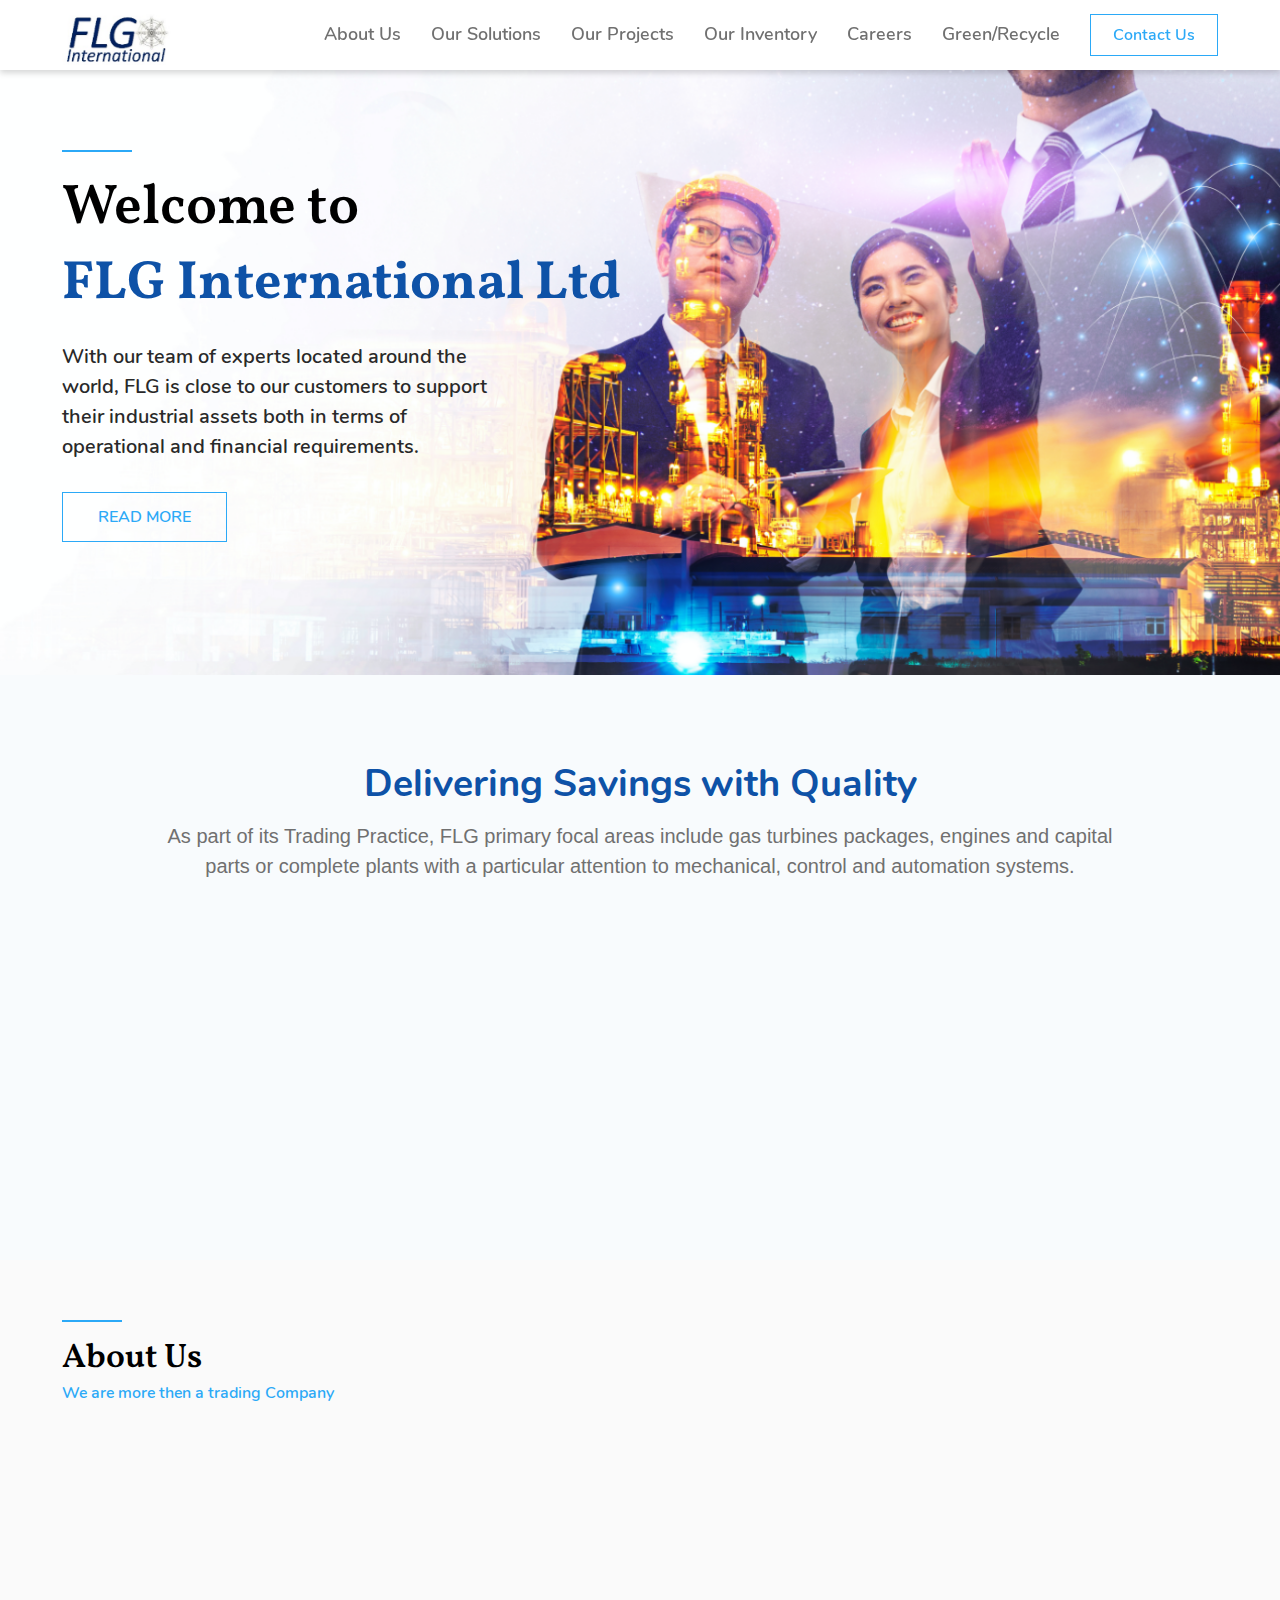
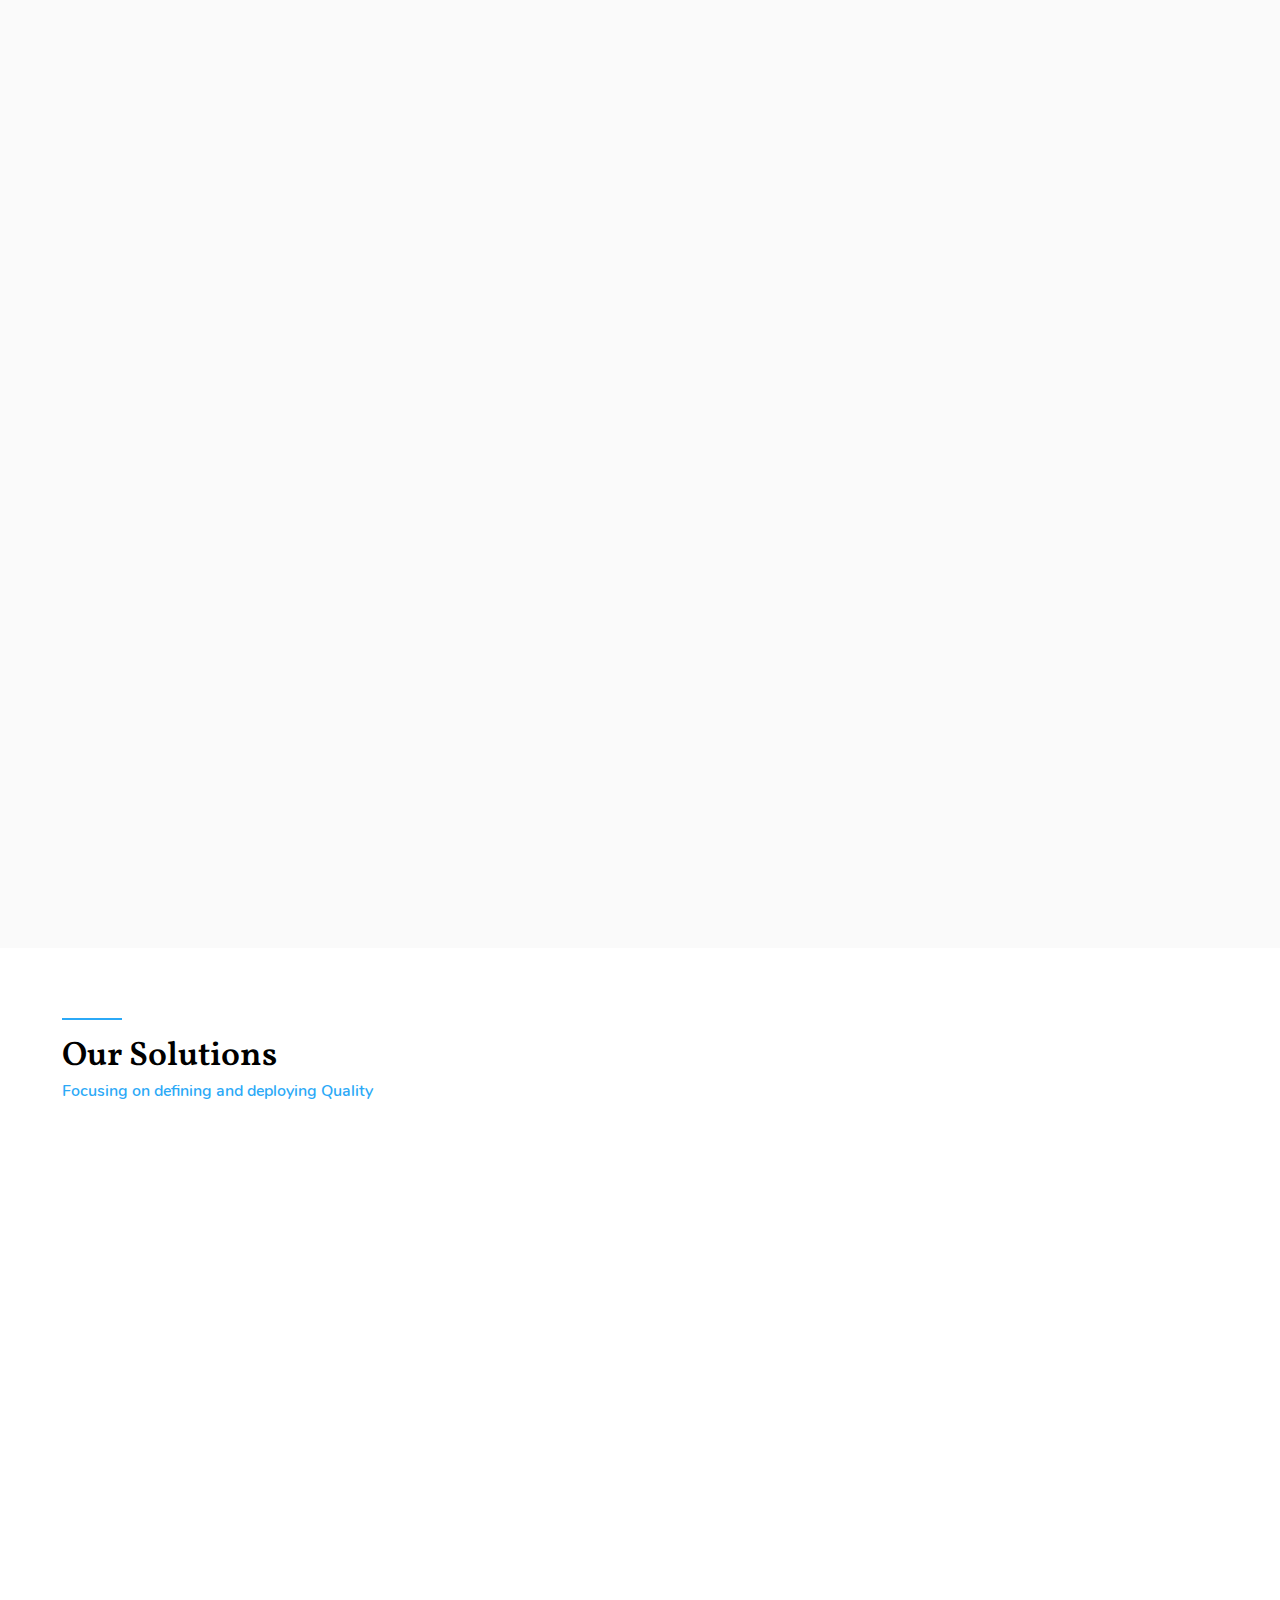
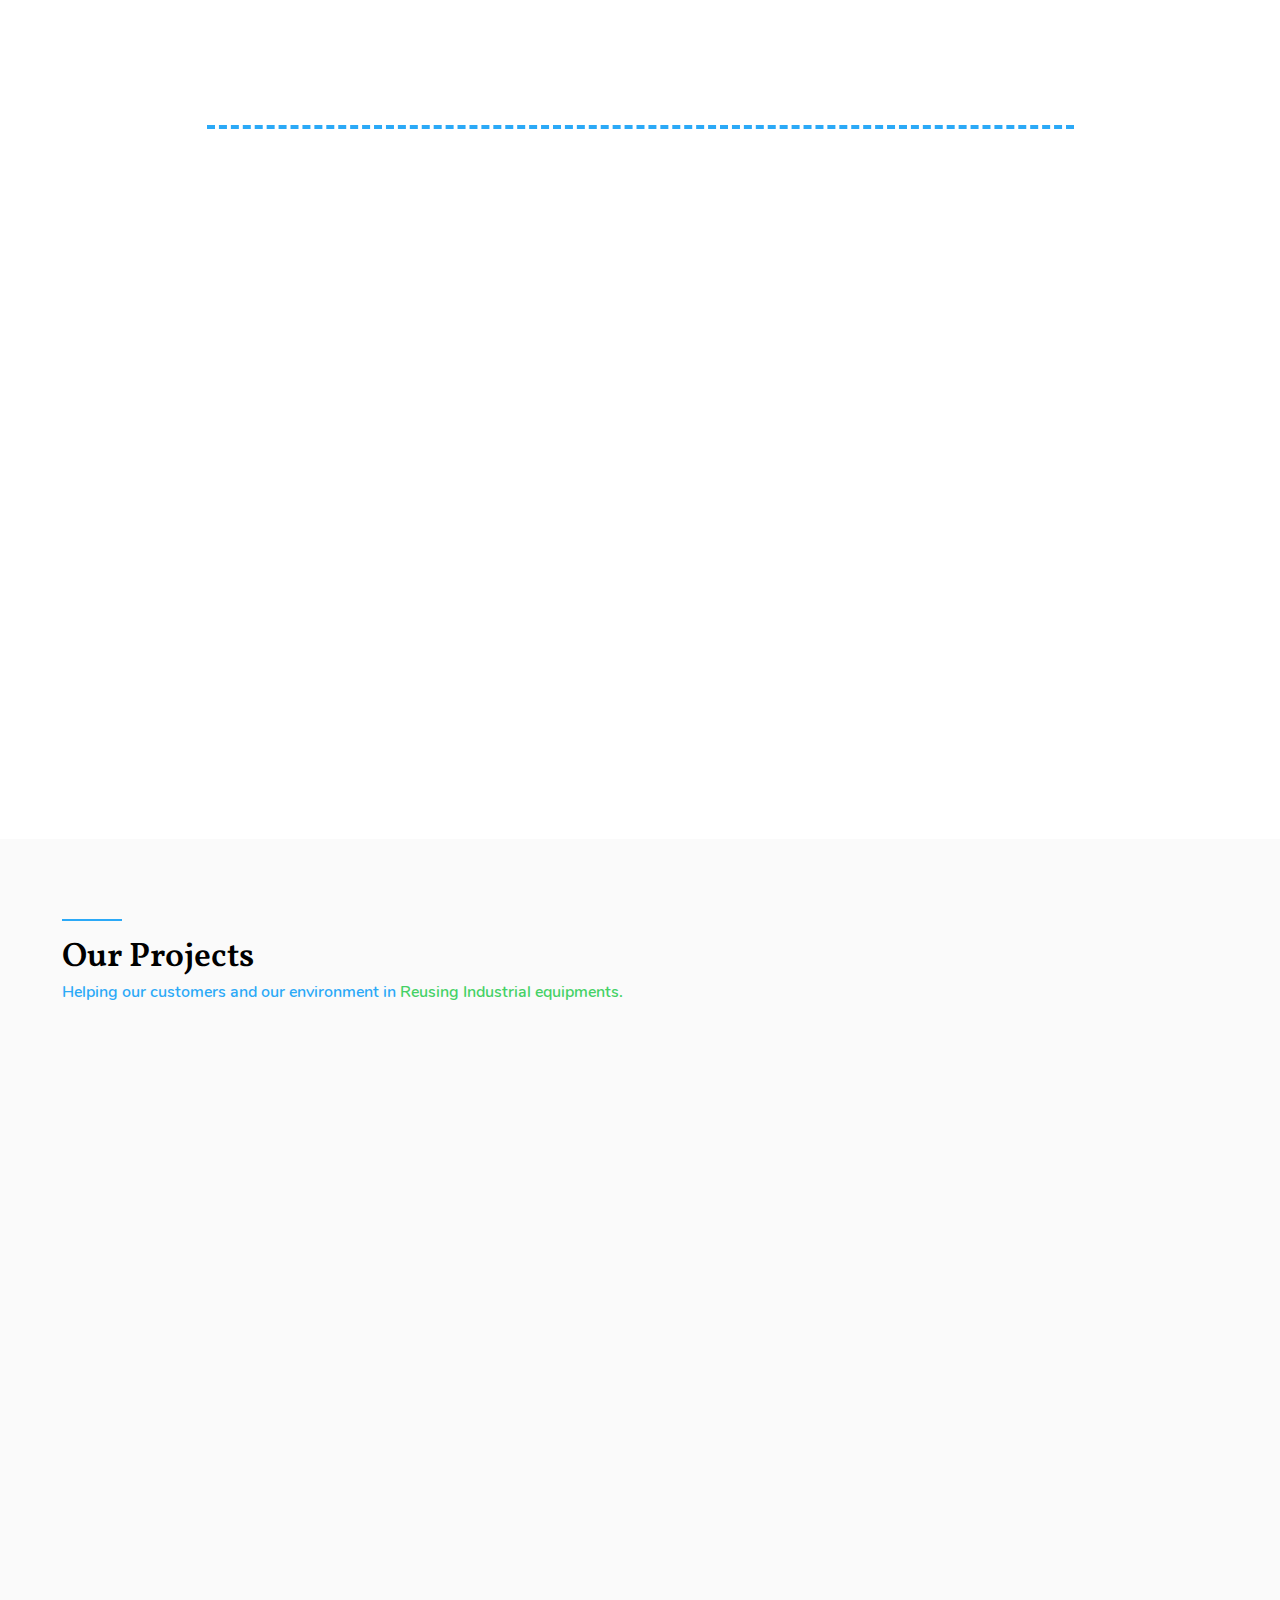
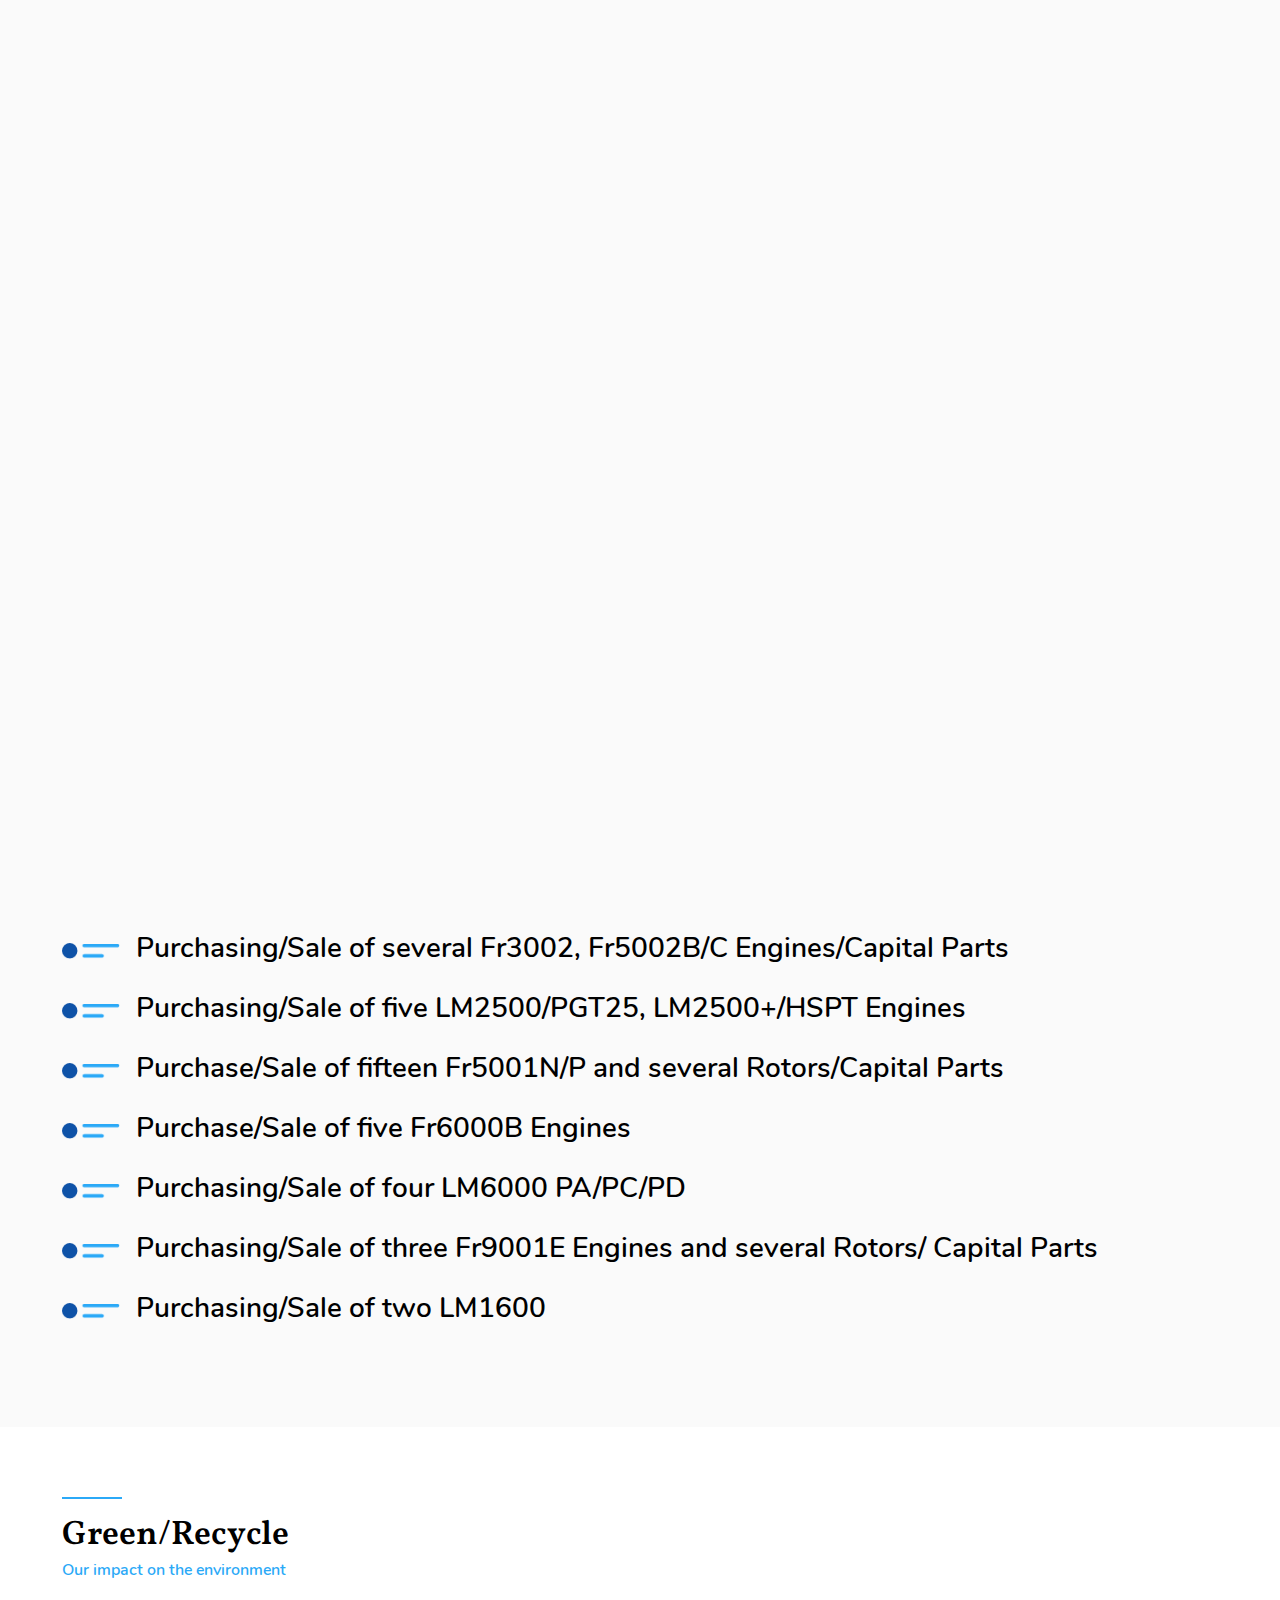
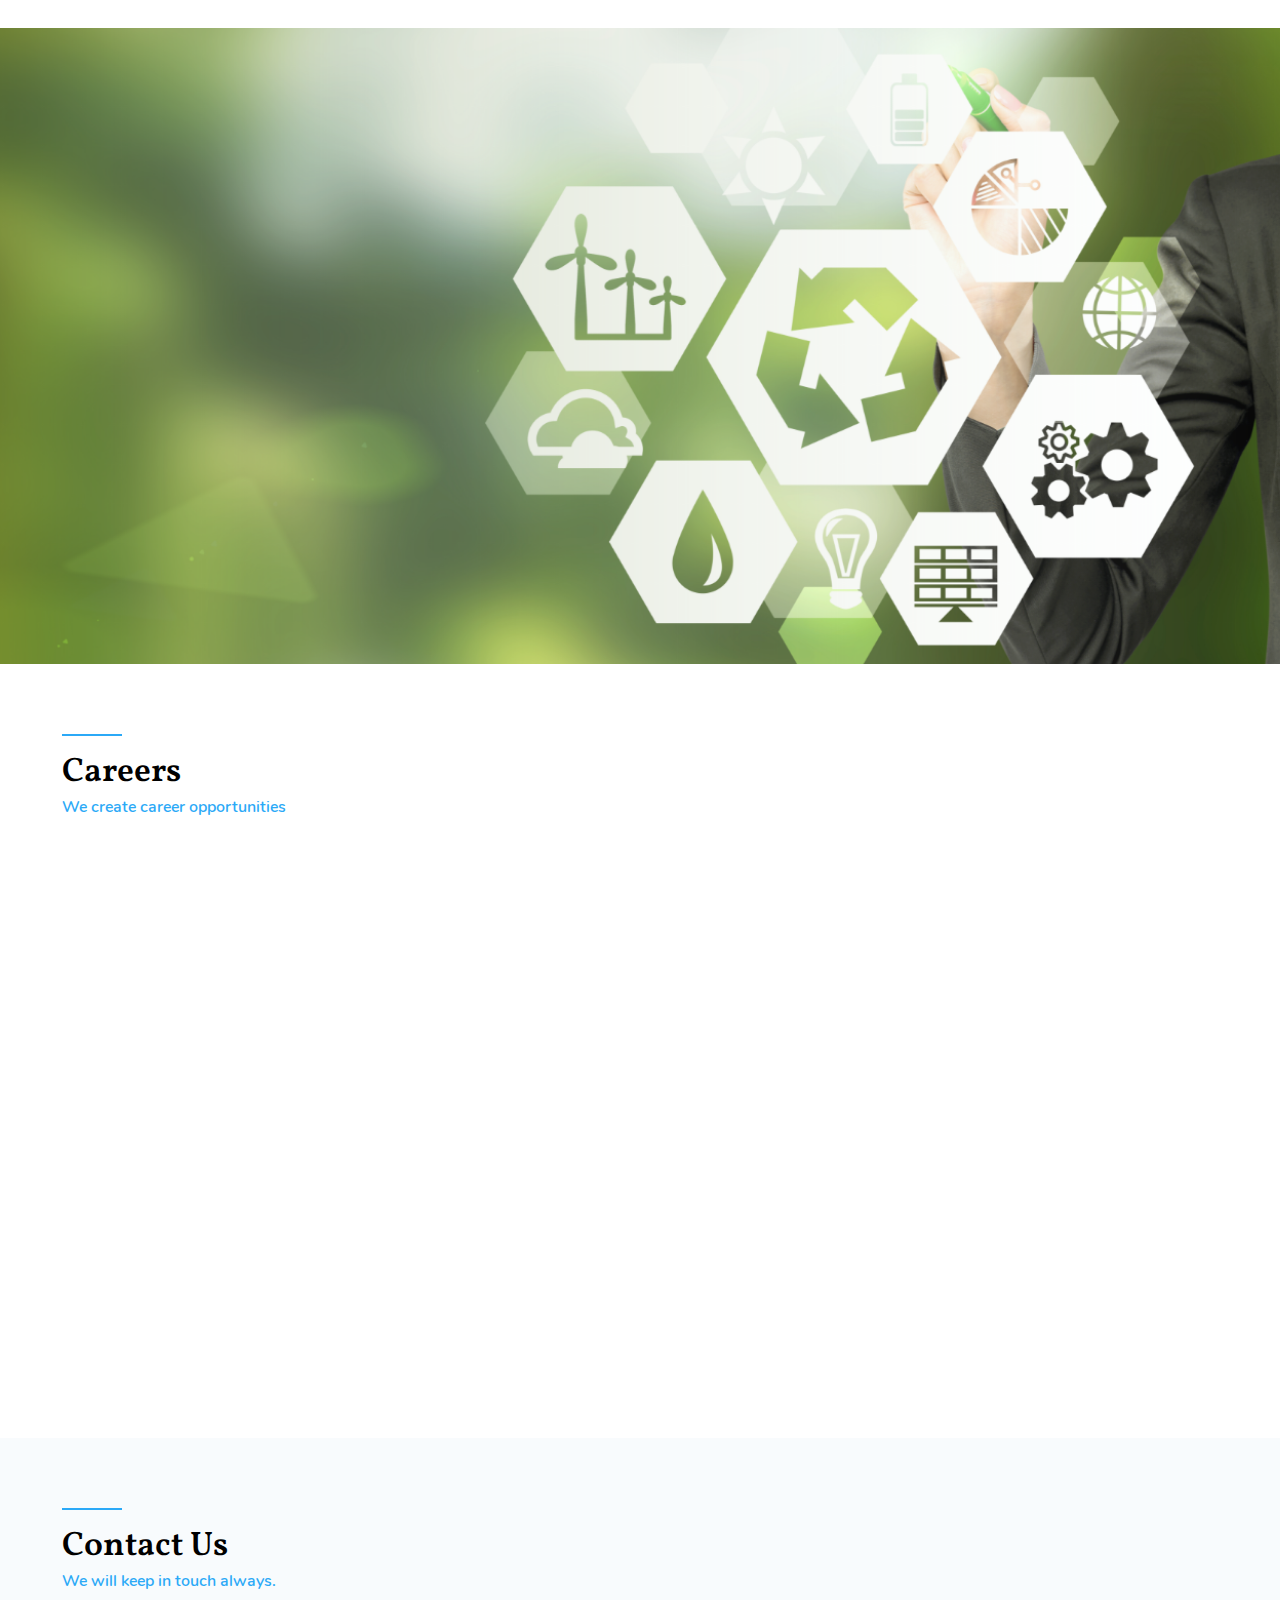
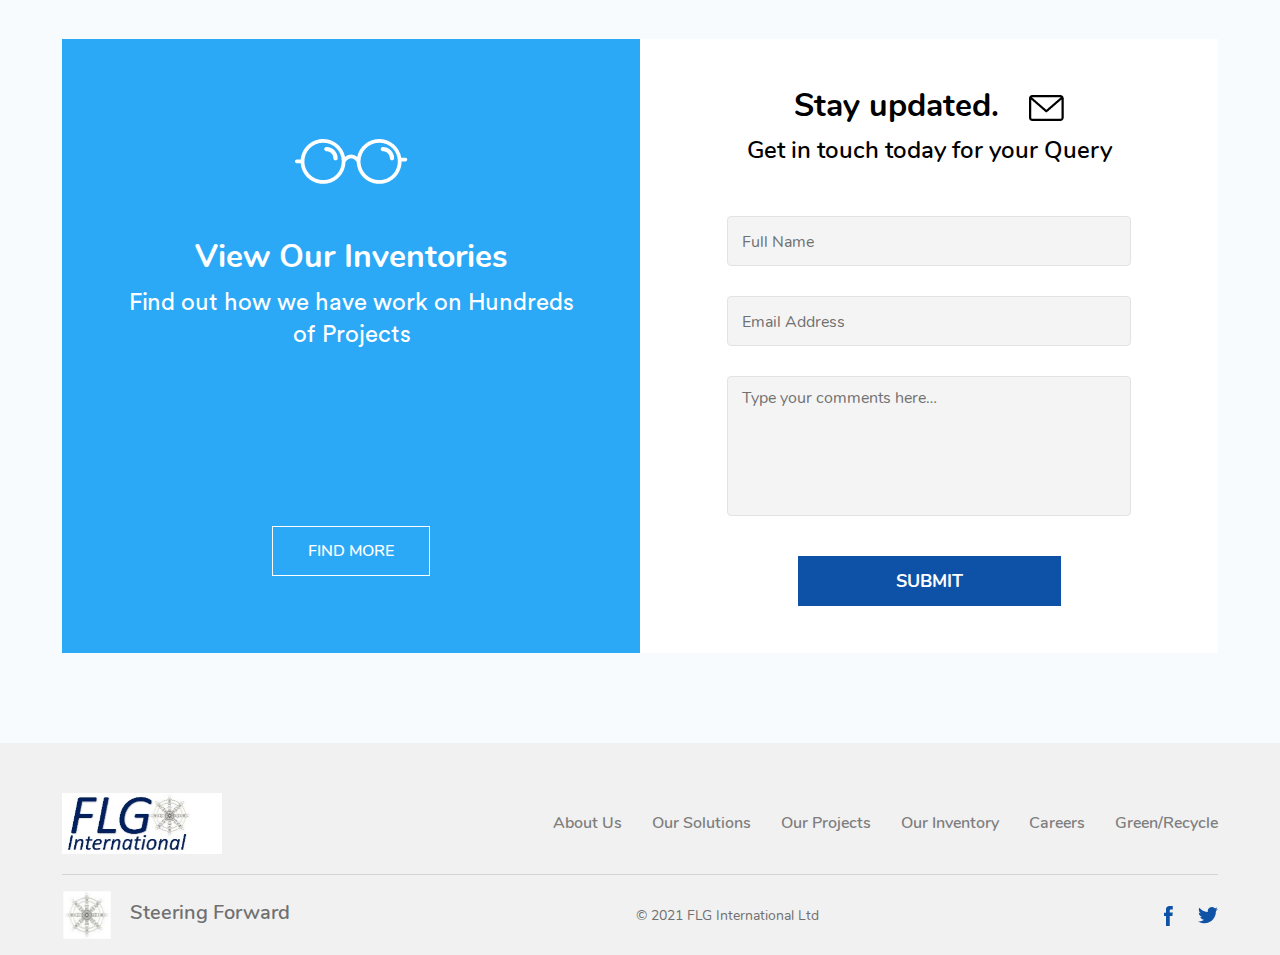
<file: index.html>
<!DOCTYPE html>
<html lang="en">

<head>
    <meta charset="utf-8">
    <meta http-equiv="X-UA-Compatible" content="IE=edge">
    <meta name="viewport" content="width=device-width, initial-scale=1">
    <title>FLG International</title>
    <link href="img/favicon.png" rel="icon" type="icon/image">
    <link href="css/bootstrap.min.css" rel="stylesheet">
    <link rel="stylesheet" href="css/animate.min.css">
    <link href="css/style.css" rel="stylesheet">
    <link href="css/media.css" rel="stylesheet">
</head>
<body>

    <!-- Header Start -->
    <div class="header boxs">
        <div class="container">
            <nav class="navbar navbar-default">
                <nav class="navbar navbar-expand-md">
                    <a class="navbar-brand" href="index.html"><img src="img/logo.png"></a>

                    <div class="headRight boxs">
                        <div class="navbar-collapse" id="nav">
                            <div class="headerBox d-flex align-items-center float-right">
                                <ul class="navbar-nav">
                                    <li class="nav-item"><a class="nav-link" data-scroll href="#aboutUs">About Us</a></li>
                                    <li class="nav-item"><a class="nav-link" data-scroll href="#ourSolutions">Our Solutions</a>
                                    </li>
                                    <li class="nav-item"><a class="nav-link" data-scroll href="#ourProjects">Our Projects</a>
                                    </li>
                                    <li class="nav-item"><a class="nav-link" href="inventories.html">Our Inventory</a>
                                    </li>
                                    <li class="nav-item"><a class="nav-link" data-scroll href="#career">Careers</a></li>
                                    <li class="nav-item"><a class="nav-link" data-scroll href="#greenRecycle">Green/Recycle</a>
                                    </li>
                                </ul>

                            </div>
                        </div>
                        <div class="headerRightSec">
                            <ul>
                                <li><a class="btnStyle headBtn" data-scroll href="#contactUs">Contact Us</a></li>
                                <li class="sideMenuBtn"><button type="button" class="navbar-toggler" data-toggle="collapse"
                                        data-target="#nav"><span class="navIcon"></span></button> </li>
                            </ul>
                        </div>
                    </div>
                </nav>
            </nav>
        </div>
    </div>
    <!-- Header End -->

    <!-- Banner Start -->
    <div class="mainBanner topSection boxs">
        <div class="container">
            <div class="bannerInner boxs">
                <div class="row">
                    <div class="col-sm-6">
                        <div class="bannerContent boxs">
                            <h1 class="fontSize56 topLineSec topLineSec2 boxs wow fadeInDown" data-wow-delay=".5s">Welcome to</h1>
                            <h2 class="fontSize54 boxs wow fadeInDown" data-wow-delay=".5s">FLG International Ltd</h2>
                            <h4 class="fontSize20 boxs wow fadeIn" data-wow-delay="1s">With our team of experts located around the world, FLG is close
                                to our customers to support their industrial assets both in terms of operational and
                                financial requirements.</h4>
                            <span class="bannerBtn boxs wow fadeIn" data-wow-delay="1.4s"><a class="btnStyle btnStyle2" href="javascript:void(0)">Read
                                    More</a></span>
                        </div>
                    </div>
                </div>
            </div>
        </div>
    </div>
    <!-- Banner End -->

    <!-- Stats Section Start -->
    <div class="statsSection boxs">
        <div class="container">
            <div class="statsTopSec boxs">
                <div class="statsHeading boxs">
                    <h2 class="fontSize38 boxs wow zoomIn" data-wow-delay=".2s">Delivering Savings with Quality</h2>
                    <p class="fontSize20 boxs wow zoomIn" data-wow-delay=".5s">As part of its Trading Practice, FLG primary focal areas include gas
                        turbines packages, engines and capital parts or complete plants with a particular attention to
                        mechanical, control and automation systems.</p>
                </div>
            </div>
            <div class="statsSecBox boxs">
                <div class="row">
                    <div class="col-sm-3">
                        <div class="statsSec completeProject boxs">
                            <div class="statsSecInner boxs wow rollIn" data-wow-delay="1s">
                                <span>150+</span>
                            </div>
                            <div class="statsContent boxs wow fadeIn" data-wow-delay="1s">
                                <span>Project <br>Completed</span>
                            </div>
                        </div>
                    </div>
                    <div class="col-sm-3">
                        <div class="statsSec yearsExp boxs">
                            <div class="statsSecInner boxs wow rollIn" data-wow-delay="1s">
                                <span>25+</span>
                            </div>
                            <div class="statsContent boxs wow fadeIn" data-wow-delay="1s">
                                <span>Years of <br>Experiences</span>
                            </div>
                        </div>
                    </div>
                    <div class="col-sm-3">
                        <div class="statsSec countriesCount boxs">
                            <div class="statsSecInner boxs wow rollIn" data-wow-delay="1s">
                                <span>35</span>
                            </div>
                            <div class="statsContent boxs wow fadeIn" data-wow-delay="1s">
                                <span>Countries</span>
                            </div>
                        </div>
                    </div>
                    <div class="col-sm-3">
                        <div class="statsSec continentsCount boxs">
                            <div class="statsSecInner boxs wow rollIn" data-wow-delay="1s">
                                <span>5</span>
                            </div>
                            <div class="statsContent boxs wow fadeIn" data-wow-delay="1s">
                                <span>Continents</span>
                            </div>
                        </div>
                    </div>

                </div>
            </div>
        </div>
    </div>
    <!-- Stats Section End -->

    <!-- About Us Section Start -->
    <div class="aboutUs boxs" id="aboutUs">
        <div class="container">
            <div class="aboutUsInner boxs">
                <div class="mainHeadSec boxs">
                    <h3 class="fontSize34 topLineSec boxs">About Us</h3>
                    <p class="fontSize16 boxs">We are more then a trading Company</p>
                </div>
                <div class="aboutGallery boxs">
                    <div class="row">
                        <div class="col-sm-4">
                            <div class="aboutGalImage boxs wow zoomIn" data-wow-delay="01s">
                                <img src="img/aboutImage.png" class="img-fluid" alt="icon">
                                <span class="aboutImageText">Marine & Offshore</span>
                            </div>
                        </div>
                        <div class="col-sm-4">
                            <div class="aboutGalImage boxs wow zoomIn" data-wow-delay="0.5s">
                                <img src="img/aboutImage2.png" class="img-fluid" alt="icon">
                                <span class="aboutImageText">Energy</span>
                            </div>
                        </div>
                        <div class="col-sm-4">
                            <div class="aboutGalImage boxs wow zoomIn" data-wow-delay="0.5s">
                                <img src="img/aboutImage3.png" class="img-fluid" alt="icon">
                                <span class="aboutImageText">Oil & Gas</span>
                            </div>
                        </div>
                        <div class="col-sm-7">
                            <div class="aboutGalImage boxs wow zoomIn" data-wow-delay="0.5s">
                                <img src="img/aboutImage4.png" class="img-fluid" alt="icon">
                                <span class="aboutImageText">Controls and automation</span>
                            </div>
                        </div>
                        <div class="col-sm-5">
                            <div class="aboutGalImage boxs wow zoomIn" data-wow-delay="0.5s">
                                <img src="img/aboutImage5.png" class="img-fluid" alt="icon">
                                <span class="aboutImageText">Mechanical</span>
                            </div>
                        </div>

                    </div>
                </div>
                <div class="aboutUsBottom sectionMargin boxs wow fadeInUp" data-wow-delay="0.8s">
                    <div class="row">
                        <div class="col-sm-4">
                            <div class="aboutUsContent boxs">
                                <div class="aboutContentHead boxs">
                                    <h3 class="fontSize24 topLineSec boxs">Who we are</h3>
                                </div>
                                <div class="aboutContentBtm boxs">
                                    <p class="fontSize18 boxs">FLG International is a trading hub and a consulting
                                        management company with primary focus on Energy, Oil&Gas and Marine &Offshore
                                    </p>
                                </div>
                            </div>
                        </div>
                        <div class="col-sm-4">
                            <div class="aboutUsContent boxs">
                                <div class="aboutContentHead boxs">
                                    <h3 class="fontSize24 topLineSec boxs">How we works</h3>
                                </div>
                                <div class="aboutContentBtm boxs">
                                    <p class="fontSize18 boxs">With strong experiences in the Capex and Opex segments
                                        and in the technology domain, FLG focuses on partnering with End-users, OEMs,
                                        and ISPs to develop and execute strategies and marketing plans to maximize the
                                        return of their industrial assets.
                                    </p>
                                </div>
                            </div>
                        </div>
                        <div class="col-sm-4">
                            <div class="aboutUsContent boxs">
                                <div class="aboutContentHead boxs">
                                    <h3 class="fontSize24 topLineSec boxs">Our focus</h3>
                                </div>
                                <div class="aboutContentBtm boxs">
                                    <p class="fontSize18 boxs">Leveraging on a strong integration between the Trading
                                        and the Consulting practice, FLG works/collaborates with the different
                                        functional teams of the customer organization in understanding and defining
                                        their needs and build together the best solution for the specific lifecycle of
                                        the Customers’ Assets
                                    </p>
                                </div>
                            </div>
                        </div>
                    </div>
                </div>
            </div>
        </div>
    </div>
    <!-- About Us Section End -->

    <!-- Our Solutions Section Start -->
    <div class="ourSolutions boxs" id="ourSolutions">
        <div class="container">
            <div class="ourSolInner boxs">
                <div class="mainHeadSec boxs">
                    <h3 class="fontSize34 topLineSec boxs">Our Solutions</h3>
                    <p class="fontSize16 boxs">Focusing on defining and deploying Quality</p>
                </div>
                <div class="ourSolutionBtm sectionMargin boxs">
                    <div class="ourSolSections boxs">
                        <div class="row">
                            <div class="col-sm-7">
                                <div class="ourSolLeft boxs wow fadeInLeft" data-wow-delay="0.5s">
                                    <div class="solSecHeading boxs">
                                        <h2 class="fontSize32 boxs">Gas Turbine Packages/Plants relocation programs</h2>
                                    </div>
                                    <div class="solsecListing boxs">
                                        <ul>
                                            <li>
                                                <span class="listSecMain">
                                                    <span class="listIcon"><img src="img/listIcons.png" class="img-fluid" alt="icon"></span>
                                                    <span class="listContent">Trading of New and Used Surplus Assets</span>
                                                </span>
                                            </li>
                                            <li>
                                                <span class="listSecMain">
                                                    <span class="listIcon"><img src="img/listIcons.png" class="img-fluid" alt="icon"></span>
                                                    <span class="listContent">Advisory & Commercialization’s programs</span>
                                                </span>
                                                <div class="subList boxs">
                                                    <ul>
                                                        <li>Appraisals & Valuation</li>
                                                        <li>Sourcing</li>
                                                        <li>Marketing & Sales</li>
                                                    </ul>
                                                </div>
                                            </li>
                                            <li>
                                                <span class="listSecMain">
                                                    <span class="listIcon"><img src="img/listIcons.png" class="img-fluid" alt="icon"></span>
                                                    <span class="listContent">Project management for industrial site closure/dismantling</span>
                                                </span>
                                            </li>
                                            <li>
                                                <span class="listSecMain">
                                                    <span class="listIcon"><img src="img/listIcons.png" class="img-fluid" alt="icon"></span>
                                                    <span class="listContent">Gas Turbine Packages/Plants relocation programs</span>
                                                </span>
                                            </li>
                                        </ul>
                                    </div>
                                </div>
                            </div>
                            <div class="col-sm-5">
                                <div class="ourSolRight boxs wow fadeInRight" data-wow-delay="1s">
                                    <img src="img/ourSolutions.png" class="img-fluid" alt="Solutions Image">
                                </div>
                            </div>
                        </div>
                    </div>

                    <div class="ourSolSections boxs">
                        <div class="row">
                            <div class="col-sm-7">
                                <div class="ourSolLeft boxs wow fadeInRight" data-wow-delay="0.5s">
                                    <div class="solSecHeading boxs">
                                        <h2 class="fontSize32 boxs">Gas Turbine Packages/Plants relocation programs</h2>
                                    </div>
                                    <div class="solsecListing boxs">
                                        <ul>
                                            <li>
                                                <span class="listSecMain">
                                                    <span class="listIcon"><img src="img/listIcons.png" class="img-fluid" alt="icon"></span>
                                                    <span class="listContent">Sales of complete GT Controls new and surplus</span>
                                                </span>
                                            </li>
                                            <li>
                                                <span class="listSecMain">
                                                    <span class="listIcon"><img src="img/listIcons.png" class="img-fluid" alt="icon"></span>
                                                    <span class="listContent">Parts and repairs for the main OEM’s 	controls</span>
                                                </span>
                                            </li>
                                            <li>
                                                <span class="listSecMain">
                                                    <span class="listIcon"><img src="img/listIcons.png" class="img-fluid" alt="icon"></span>
                                                    <span class="listContent">Focus on Turbine, Excitation, Generator, Drives, industrial 
                                                        equipment</span>
                                                </span>
                                            </li>
                                            <li>
                                                <span class="listSecMain">
                                                    <span class="listIcon"><img src="img/listIcons.png" class="img-fluid" alt="icon"></span>
                                                    <span class="listContent">Comprehensive surplus stock including circuit boards,
                                                        cables,  EEPROMS, power supplies, HMI’s, other BOPs items</span>
                                                </span>
                                            </li>
                                            <li>
                                                <span class="listSecMain">
                                                    <span class="listIcon"><img src="img/listIcons.png" class="img-fluid" alt="icon"></span>
                                                    <span class="listContent">Global support: Field Service and  Training</span>
                                                </span>
                                            </li>
                                            <li>
                                                <span class="listSecMain">
                                                    <span class="listIcon"><img src="img/listIcons.png" class="img-fluid" alt="icon"></span>
                                                    <span class="listContent">Supported more than 100 customers in over 40 countries,
                                                        including several End-User’s plants.</span>
                                                </span>
                                            </li>
                                        </ul>
                                    </div>
                                </div>
                            </div>
                            <div class="col-sm-5">
                                <div class="ourSolRight boxs  wow fadeInLeft" data-wow-delay="1s">
                                    <img src="img/ourSolutions2.png" class="img-fluid" alt="Solutions Image">
                                </div>
                            </div>
                        </div>
                    </div>

                </div>
            </div>
        </div>
    </div>
    <!-- Our Solutions Section End -->

    <!-- Our Projects Section Start -->
    <div class="ourProjects boxs" id="ourProjects">
        <div class="container">
            <div class="ourProjectsInner boxs">
                <div class="mainHeadSec mainHeadSec2 boxs">
                    <h3 class="fontSize34 topLineSec boxs">Our Projects</h3>
                    <p class="fontSize16 boxs">Helping our customers and our environment in <span>Reusing Industrial equipments.</span></p>
                </div>
                <div class="ourProjectsSec boxs">
                    <div class="ourProjectsLists boxs">
                        <div class="row">
                            <div class="col-sm-7">
                                <div class="projectSecImage boxs wow zoomIn" data-wow-delay="0.5s">
                                    <img src="img/ourProjects.png" class="img-fluid" alt="Project Image">
                                </div>
                            </div>
                            <div class="col-sm-5">
                                <div class="projectSecContent boxs wow fadeInUp" data-wow-delay="1s">
                                    <div class="solSecHeading topLineSec boxs">
                                        <h2 class="fontSize32 boxs">Purchasing & Sale</h2>
                                        <h3 class="fontSize28 boxs">Tyra platform in  North sea : #2 Solar Mars, #1 Solar Centaur 50, #1 RollsRoyce Avon</h3>
                                    </div>
                                    <div class="viewMoreSec boxs">
                                        <a href="project1.html" class="btnStyle btnStyle2">View More</a>
                                    </div>

                                </div>
                            </div>
                        </div>
                    </div>

                    <div class="ourProjectsLists boxs">
                        <div class="row">
                            <div class="col-sm-7">
                                <div class="projectSecImage boxs wow zoomIn" data-wow-delay="0.5s">
                                    <img src="img/ourProjects.png" class="img-fluid" alt="Project Image">
                                </div>
                            </div>
                            <div class="col-sm-5">
                                <div class="projectSecContent boxs wow fadeInUp" data-wow-delay="1s">
                                    <div class="solSecHeading topLineSec boxs">
                                        <h2 class="fontSize32 boxs">Purchasing & Sale</h2>
                                        <h3 class="fontSize28 boxs">Combined Cycle plant with Solar Mars ex Bleachont </h3>
                                    </div>
                                    <div class="viewMoreSec boxs">
                                        <a href="project2.html" class="btnStyle btnStyle2">View More</a>
                                    </div>

                                </div>
                            </div>
                        </div>
                    </div>

                    <div class="ourProjectsLists boxs">
                        <div class="row">
                            <div class="col-sm-7">
                                <div class="projectSecImage boxs wow zoomIn" data-wow-delay="0.5s">
                                    <img src="img/ourProjects.png" class="img-fluid" alt="Project Image">
                                </div>
                            </div>
                            <div class="col-sm-5">  
                                <div class="projectSecContent boxs wow fadeInUp" data-wow-delay="1s">
                                    <div class="solSecHeading topLineSec boxs">
                                        <h2 class="fontSize32 boxs">Purchasing & Sale</h2>
                                    </div>
                                    <div class="solsecListing solsecListing2 boxs">
                                        <ul>
                                            <li>
                                                <span class="listSecMain">
                                                    <span class="listIcon"><img src="img/listIcons.png" class="img-fluid" alt="icon"></span>
                                                    <span class="listContent">Several GE, Woodward, Siemens , Rolls Entronics, ABB</span>
                                                </span>
                                            </li>
                                            <li>
                                                <span class="listSecMain">
                                                    <span class="listIcon"><img src="img/listIcons.png" class="img-fluid" alt="icon"></span>
                                                    <span class="listContent">GE MKVIE Project</span>
                                                </span>
                                            </li>
                                        </ul>
                                    </div>
                                    <div class="viewMoreSec boxs">
                                        <a href="project3.html" class="btnStyle btnStyle2">View More</a>
                                    </div>

                                </div>
                            </div>
                        </div>
                    </div>

                </div>
                <div class="salesListings solsecListing solsecListing2 boxs">
                    <ul>
                        <li>
                            <span class="listSecMain">
                                <span class="listIcon"><img src="img/listIcons2.png" class="img-fluid" alt="icon"></span>
                                <span class="listContent">Purchasing/Sale of several Fr3002, Fr5002B/C Engines/Capital Parts</span>
                            </span>
                        </li>
                        <li>
                            <span class="listSecMain">
                                <span class="listIcon"><img src="img/listIcons2.png" class="img-fluid" alt="icon"></span>
                                <span class="listContent">Purchasing/Sale of five  LM2500/PGT25, LM2500+/HSPT Engines</span>
                            </span>
                        </li>
                        <li>
                            <span class="listSecMain">
                                <span class="listIcon"><img src="img/listIcons2.png" class="img-fluid" alt="icon"></span>
                                <span class="listContent">Purchase/Sale of	fifteen  Fr5001N/P and several Rotors/Capital Parts</span>
                            </span>
                        </li>
                        <li>
                            <span class="listSecMain">
                                <span class="listIcon"><img src="img/listIcons2.png" class="img-fluid" alt="icon"></span>
                                <span class="listContent">Purchase/Sale of	five Fr6000B Engines</span>
                            </span>
                        </li>
                        <li>
                            <span class="listSecMain">
                                <span class="listIcon"><img src="img/listIcons2.png" class="img-fluid" alt="icon"></span>
                                <span class="listContent">Purchasing/Sale of four LM6000 PA/PC/PD</span>
                            </span>
                        </li>
                        <li>
                            <span class="listSecMain">
                                <span class="listIcon"><img src="img/listIcons2.png" class="img-fluid" alt="icon"></span>
                                <span class="listContent">Purchasing/Sale of three Fr9001E Engines and several Rotors/ Capital Parts</span>
                            </span>
                        </li>
                        <li>
                            <span class="listSecMain">
                                <span class="listIcon"><img src="img/listIcons2.png" class="img-fluid" alt="icon"></span>
                                <span class="listContent">Purchasing/Sale of two LM1600</span>
                            </span>
                        </li>
                    </ul>
                </div>
            </div>
        </div>
    </div>
    <!-- Our Projects Section End -->

    <!-- Green/Recycle Section Start -->
    <div class="ourImpaceBox boxs" id="greenRecycle">
        <div class="ourImpaceTop boxs">
            <div class="container">
                <div class="ourImpactTopInner boxs">
                    <div class="mainHeadSec mainHeadSec2 boxs">
                        <h3 class="fontSize34 topLineSec boxs">Green/Recycle</h3>
                        <p class="fontSize16 boxs">Our impact on the environment</p>
                    </div>
                </div>
            </div>
        </div>
        <div class="ourImpactBottom boxs">
            <div class="container">
                <div class="ourImpactBtm boxs">
                    <div class="solSecHeading topLineSec boxs wow fadeInLeft" data-wow-delay="0.5s">
                        <h2 class="fontSize32 boxs">Green…Our Impact on the environment</h2>
                    </div>
                    <div class="ourImpactContent boxs wow fadeInLeft" data-wow-delay="0.9s">
                        <p class="fontSize20 boxs">Industrial plants, both in terms of mechanical and electronic technologies, represent a big part of the waste generated by the disposal process. FLG  business model focuses on reusing gas turbines, relevant automation and control components, extending the life-cycle of the entire plants in which our assets are installed and bringing a great positive impact on the environment in terms of CO2 and energy consumption reductions.</p>
                        <p class="fontSize20 boxs">Project by project and working closely with our customers we bring good things to our world.</p>
                    </div>
                </div>
            </div>
        </div>
    </div>
    <!-- Green/Recycle Section End -->

    <!-- Career Section Start -->
    <div class="careerSection boxs" id="career">
        <div class="container">
            <div class="mainHeadSec mainHeadSec2 boxs">
                <h3 class="fontSize34 topLineSec boxs">Careers</h3>
                <p class="fontSize16 boxs">We create career opportunities</p>
            </div>
            <div class="careerSecBottom boxs">
                <div class="row">
                    <div class="col-sm-5">
                        <div class="careerSecleft boxs wow zoomIn" data-wow-delay="0.3s">
                            <img src="img/careerImage.png" alt="Image" class="img-fluid">
                        </div>
                    </div>
                    <div class="col-sm-7">
                        <div class="careerSecRight boxs wow zoomIn" data-wow-delay="0.8s">
                            <div class="solSecHeading topLineSec boxs">
                                <h2 class="fontSize32 boxs">We Grow Together</h2>
                                <h3 class="fontSize24 boxs">We believe in Knowledge and Experience and we can shape your next role around  your Strengths while  developing the new Skills critical for your and FLG success.</h3>
                            </div>
                        </div>
                    </div>
                </div>
            </div>
        </div>
    </div>
    <!-- Career Section End -->

    <!-- Contact Section Start -->
    <div class="contactSection boxs" id="contactUs">
        <div class="container">
            <div class="mainHeadSec mainHeadSec2 boxs">
                <h3 class="fontSize34 topLineSec boxs">Contact Us</h3>
                <p class="fontSize16 boxs">We will keep in touch always.</p>
            </div>
            <div class="contactSecBottom boxs">
                <div class="contactSecInner boxs">
                    <div class="contactLeft boxs">
                        <div class="contactLeftTop boxs">
                            <span class="contactLeftImage"><img src="img/contactus.png" alt="icon" class="img-fluid"></span>
                            <div class="contactLeftContent boxs">
                                <h3 class="fontSize32 boxs">View Our Inventories</h3>
                                <h4 class="fontSize24 boxs">Find out how we have work on Hundreds of Projects</h4>
                            </div>
                        </div>
                        <div class="contactLeftBtm boxs">
                            <a class="btnStyle btnStyle2 btnStyle3" href="javascript:void(0)">Find More</a>
                        </div>
                    </div>
                    <div class="contactRight boxs">
                        <div class="contactRightTop boxs">
                            <h3 class="fontSize32 boxs">Stay updated.<span><img src="img/stayUpdated.png" class="img-fluid" alt="Icon"></span></h3>
                            <h4 class="fontSize24 boxs">Get in touch today for your Query</h4>
                        </div>
                        <div class="contactRightBtm boxs">
                            <form class="formStyle"> 
                                <div class="form-group boxs">
                                    <input type="text" class="form-control" id="name" name="name" placeholder="Full Name"> 
                                </div>
                                <div class="form-group boxs">
                                    <input type="email" class="form-control" id="email" name="email" placeholder="Email Address"> 
                                </div>
                                <div class="form-group boxs">
                                    <textarea class="form-control" id="comments" placeholder="Type your comments here…"></textarea>
                                </div>
                                <div class="formButton boxs">
                                    <button type="submit" class="">Submit</button>
                                </div>
                            </form>
                        </div>
                        
                    </div>
                </div>
            </div>
        </div>
    </div>
    <!-- Contact Section End -->

    <!-- Footer Start -->
    <div class="footer boxs">
        <div class="container">
            <div class="footerInner boxs">
                <div class="footerTop boxs">
                    <div class="footTopLeft">
                        <span>
                            <a href="index.html"><img src="img/footLogo.png" class="img-fluid" alt="logo"></a>
                        </span>
                    </div>
                    <div class="footTopRight footMenu">
                        <ul>
                            <li><a data-scroll href="#aboutUs">About Us</a></li>
                            <li><a data-scroll href="#ourSolutions">Our Solutions</a></li>
                            <li><a data-scroll href="#ourProjects">Our Projects</a></li>
                            <li><a href="inventories.html">Our Inventory</a></li>
                            <li><a data-scroll href="#career">Careers</a></li>
                            <li><a data-scroll href="#greenRecycle">Green/Recycle</a></li>
                        </ul>
                    </div>
                </div>
                <div class="footerBtm boxs">
                    <div class="footBtmLeft">
                        <span class="steeringIcon"><img src="img/SteeeringIcon.png" class="img-fluid"
                                alt="Steering Icon"></span>
                        <span class="steeringContent fontSize20">Steering Forward</span>
                    </div>
                    <div class="footBtmMid">
                        <span class="fontSize14">© 2021 FLG International Ltd</span>
                    </div>
                    <div class="footBtmRight">
                        <ul>
                            <li><a href="javascript:void(0)"><img src="img/facebook.png" class="img-fluid"
                                        alt="Social Icon"></a></li>
                            <li><a href="javascript:void(0)"><img src="img/twitter.png" class="img-fluid"
                                        alt="Social Icon"></a></li>
                        </ul>
                    </div>
                </div>
            </div>
        </div>
    </div>
    <!-- Footer End -->

    <script src="js/jquery.js"></script>
    <script src="js/bootstrap.min.js"></script>
    <script src="js/wow.min.js"></script>
    <script src="js/custom.js"></script>

</body>

</html>
</file>
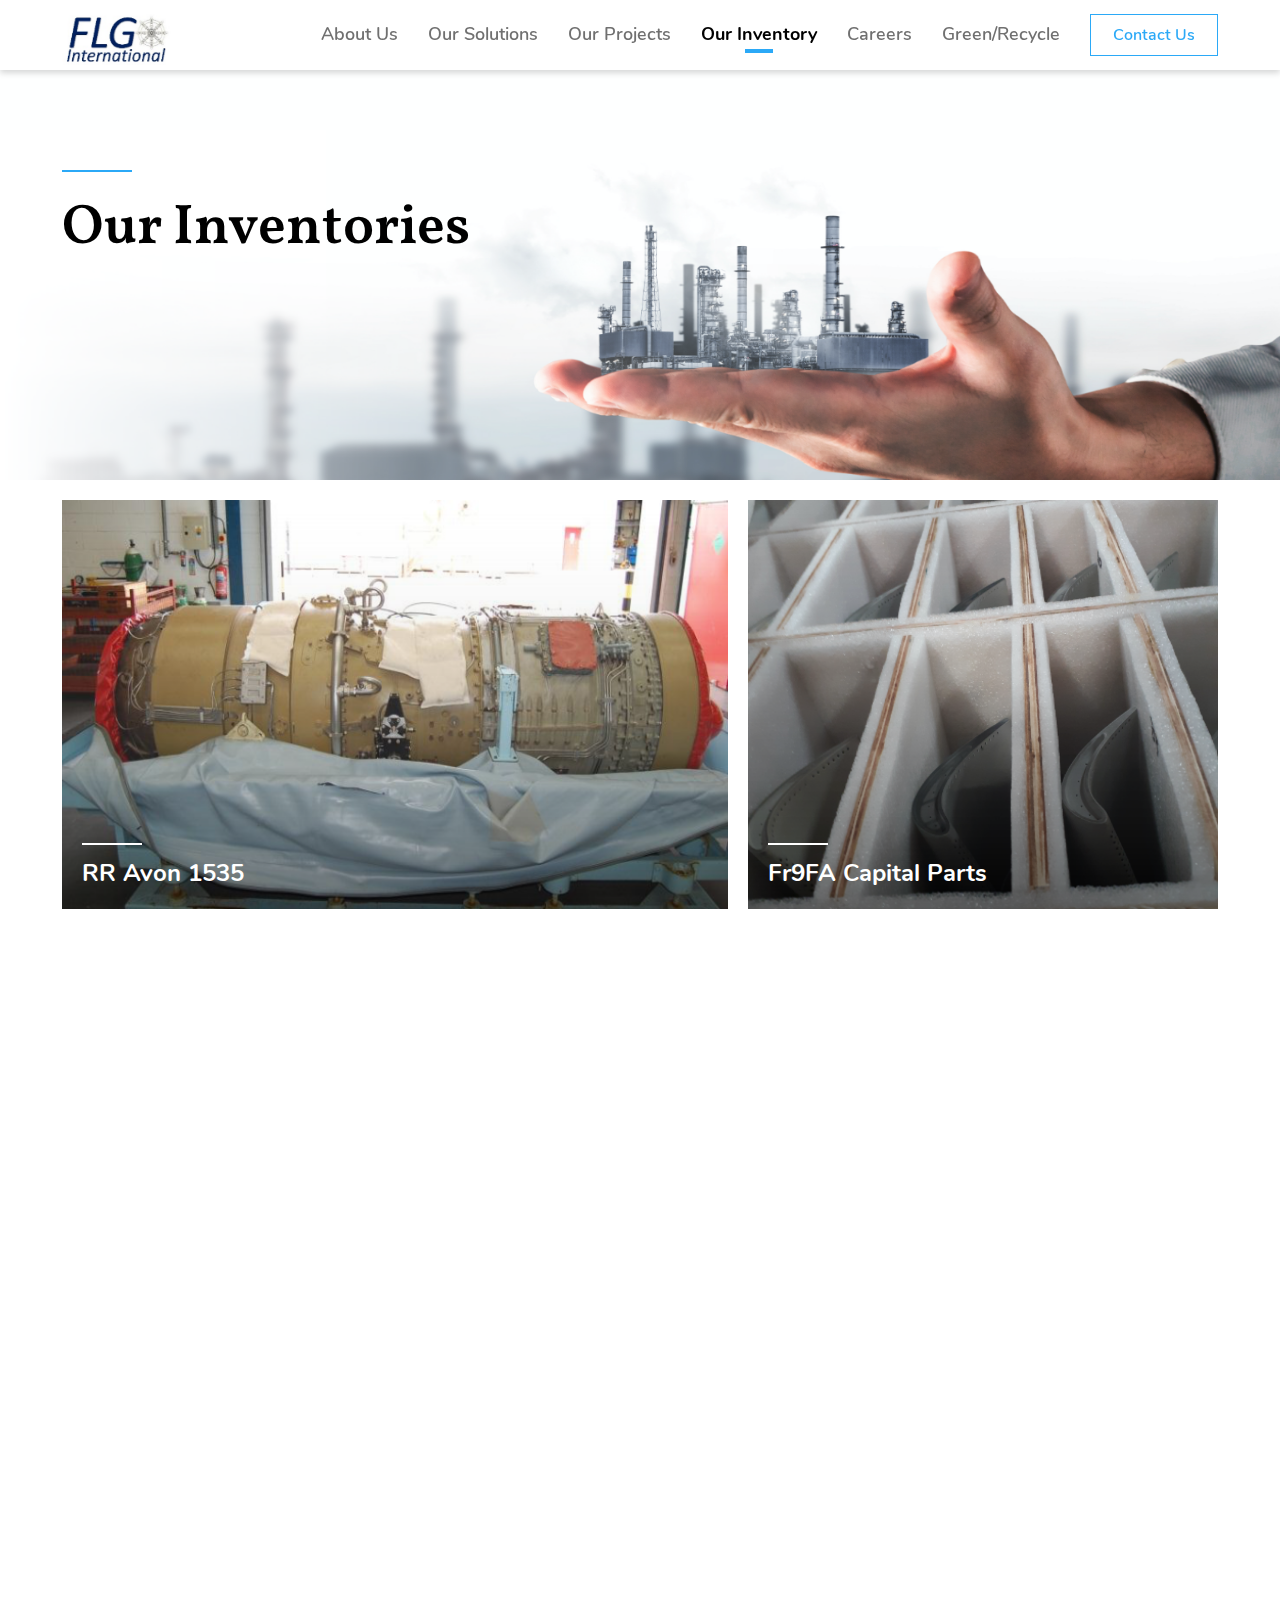
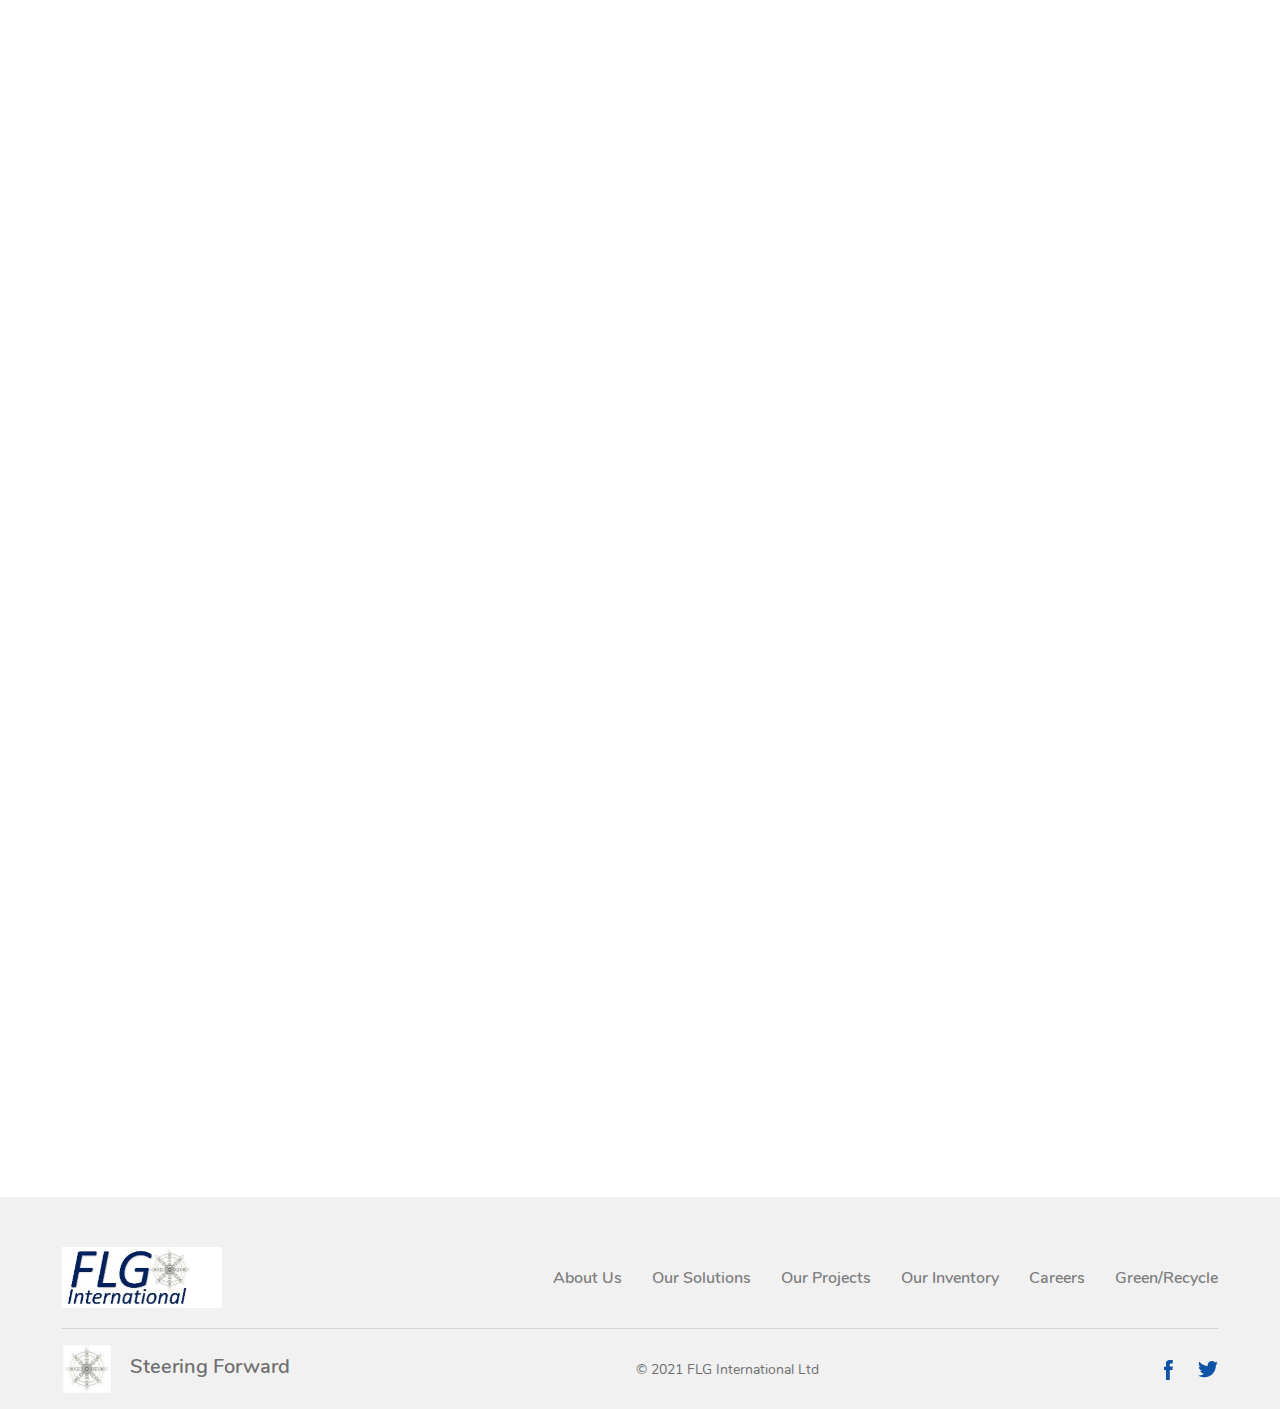
<file: inventories.html>
<!DOCTYPE html>
<html lang="en">

<head>
    <meta charset="utf-8">
    <meta http-equiv="X-UA-Compatible" content="IE=edge">
    <meta name="viewport" content="width=device-width, initial-scale=1">
    <title>FLG International | Inventories</title>
    <link href="img/favicon.png" rel="icon" type="icon/image">
    <link href="css/bootstrap.min.css" rel="stylesheet">
    <link rel="stylesheet" href="css/animate.min.css">
    <link href="css/style.css" rel="stylesheet">
    <link href="css/media.css" rel="stylesheet">

</head>

<body>

    <!-- Header Start -->
    <div class="header boxs">
        <div class="container">
            <nav class="navbar navbar-default">
                <nav class="navbar navbar-expand-md">
                    <a class="navbar-brand" href="index.html"><img src="img/logo.png"></a>

                    <div class="headRight boxs">
                        <div class="navbar-collapse" id="nav">
                            <div class="headerBox d-flex align-items-center float-right">
                                <ul class="navbar-nav">
                                    <li class="nav-item"><a class="nav-link" href="index.html#aboutUs">About Us</a></li>
                                    <li class="nav-item"><a class="nav-link" href="index.html#ourSolutions">Our Solutions</a>
                                    </li>
                                    <li class="nav-item"><a class="nav-link" href="index.html#ourProjects">Our Projects</a>
                                    </li>
                                    <li class="nav-item"><a class="nav-link activeMenu" href="inventories.html">Our Inventory</a>
                                    </li>
                                    <li class="nav-item"><a class="nav-link" href="index.html#career">Careers</a></li>
                                    <li class="nav-item"><a class="nav-link" href="index.html#greenRecycle">Green/Recycle</a>
                                    </li>
                                </ul>

                            </div>
                        </div>
                        <div class="headerRightSec">
                            <ul>
                                <li><a class="btnStyle headBtn" href="index.html#contactUs">Contact Us</a></li>
                                <li class="sideMenuBtn"><button type="button" class="navbar-toggler" data-toggle="collapse"
                                        data-target="#nav"><span class="navIcon"></span></button> </li>
                            </ul>
                        </div>
                    </div>
                </nav>
            </nav>
        </div>
    </div>
    <!-- Header End -->

    <!-- Banner Start -->
    <div class="inventoriesBanner topSection boxs">
        <div class="container">
            <div class="bannerInner inventoryBannerInner boxs">
                <div class="bannerContent boxs wow fadeInDown" data-wow-delay="0.2s">
                    <h1 class="fontSize56 topLineSec topLineSec2 boxs">Our Inventories</h1>
                </div>
            </div>
        </div>
    </div>
    <!-- Banner End -->
    <div class="inventoriesSec boxs">
        <div class="container">
            <div class="inventoryGallery boxs">
                <div class="row">
                    <div class="col-sm-7">
                        <div class="inventorySecBox boxs wow zoomIn" data-wow-delay="0.3s">
                            <img src="img/inventory1.png" class="img-fluid" alt="Inventory Image">
                            <span class="inventoryTitle">
                                <h4 class="fontSize24">RR Avon 1535</h4>
                            </span>
                        </div>
                    </div>
                    <div class="col-sm-5">
                        <div class="inventorySecBox boxs wow zoomIn" data-wow-delay="0.3s">
                            <img src="img/inventory2.png" class="img-fluid" alt="Inventory Image">
                            <span class="inventoryTitle">
                                <h4 class="fontSize24">Fr9FA Capital Parts</h4>
                            </span>
                        </div>
                    </div>
                    <div class="col-sm-4">
                        <div class="inventorySecBox boxs wow zoomIn" data-wow-delay="0.3s">
                            <img src="img/inventory3.png" class="img-fluid" alt="Inventory Image">
                            <span class="inventoryTitle">
                                <h4 class="fontSize24">Fr5002B</h4>
                            </span>
                        </div>
                    </div>
                    <div class="col-sm-4">
                        <div class="inventorySecBox boxs wow zoomIn" data-wow-delay="0.3s">
                            <img src="img/inventory4.png" class="img-fluid" alt="Inventory Image">
                            <span class="inventoryTitle">
                                <h4 class="fontSize24">LM2500+DLE</h4>
                            </span>
                        </div>
                    </div>
                    <div class="col-sm-4">
                        <div class="inventorySecBox boxs wow zoomIn" data-wow-delay="0.3s">
                            <img src="img/inventory5.png" class="img-fluid" alt="Inventory Image">
                            <span class="inventoryTitle">
                                <h4 class="fontSize24">HSPT</h4>
                            </span>
                        </div>
                    </div>
                    <div class="col-sm-6">
                        <div class="inventorySecBox boxs wow zoomIn" data-wow-delay="0.3s">
                            <img src="img/inventory6.png" class="img-fluid" alt="Inventory Image">
                            <span class="inventoryTitle">
                                <h4 class="fontSize24">Allison KB5</h4>
                            </span>
                        </div>
                    </div>
                    <div class="col-sm-6">
                        <div class="inventorySecBox boxs wow zoomIn" data-wow-delay="0.3s">
                            <img src="img/inventory7.png" class="img-fluid" alt="Inventory Image">
                            <span class="inventoryTitle">
                                <h4 class="fontSize24">Fr9171 Complete package</h4>
                            </span>
                        </div>
                    </div>
                    <div class="col-sm-5">
                        <div class="inventorySecBox boxs wow zoomIn" data-wow-delay="0.3s">
                            <img src="img/inventory8.png" class="img-fluid" alt="Inventory Image">
                            <span class="inventoryTitle">
                                <h4 class="fontSize24">PGT25</h4>
                            </span>
                        </div>
                    </div>
                    <div class="col-sm-7">
                        <div class="inventorySecBox boxs wow zoomIn" data-wow-delay="0.3s">
                            <img src="img/inventory9.png" class="img-fluid" alt="Inventory Image">
                            <span class="inventoryTitle">
                                <h4 class="fontSize24">Fr9E Capital parts</h4>
                            </span>
                        </div>
                    </div>
                    <div class="col-sm-6">
                        <div class="inventorySecBox boxs wow zoomIn" data-wow-delay="0.3s">
                            <img src="img/inventory10.png" class="img-fluid" alt="Inventory Image">
                            <span class="inventoryTitle">
                                <h4 class="fontSize24">LM6000PD</h4>
                            </span>
                        </div>
                    </div>
                    <div class="col-sm-6">
                        <div class="inventorySecBox inventorySecBox2 boxs wow zoomIn" data-wow-delay="0.3s">
                            <img src="img/inventory11.png" class="img-fluid" alt="Inventory Image">
                            <span class="inventoryTitle">
                                <h4 class="fontSize24">Fr9E Compressor and Turbine rotors <br>( Brochure link)</h4>
                            </span>
                        </div>
                    </div>
                </div>
            </div>
        </div>
    </div>



    <!-- Footer Start -->
    <div class="footer boxs">
        <div class="container">
            <div class="footerInner boxs">
                <div class="footerTop boxs">
                    <div class="footTopLeft">
                        <span>
                            <a href="index.html"><img src="img/footLogo.png" class="img-fluid" alt="logo"></a>
                        </span>
                    </div>
                    <div class="footTopRight footMenu">
                        <ul>
                            <li><a href="index.html#aboutUs">About Us</a></li>
                            <li><a href="index.html#ourSolutions">Our Solutions</a></li>
                            <li><a href="index.html#ourProjects">Our Projects</a></li>
                            <li><a href="inventories.html">Our Inventory</a></li>
                            <li><a href="index.html#career">Careers</a></li>
                            <li><a href="index.html#greenRecycle">Green/Recycle</a></li>
                        </ul>
                    </div>
                </div>
                <div class="footerBtm boxs">
                    <div class="footBtmLeft">
                        <span class="steeringIcon"><img src="img/SteeeringIcon.png" class="img-fluid"
                                alt="Steering Icon"></span>
                        <span class="steeringContent fontSize20">Steering Forward</span>
                    </div>
                    <div class="footBtmMid">
                        <span class="fontSize14">© 2021 FLG International Ltd</span>
                    </div>
                    <div class="footBtmRight">
                        <ul>
                            <li><a href="javascript:void(0)"><img src="img/facebook.png" class="img-fluid"
                                        alt="Social Icon"></a></li>
                            <li><a href="javascript:void(0)"><img src="img/twitter.png" class="img-fluid"
                                        alt="Social Icon"></a></li>
                        </ul>
                    </div>
                </div>
            </div>
        </div>
    </div>
    <!-- Footer End -->

    <script src="js/jquery.js"></script>
    <script src="js/bootstrap.min.js"></script>
    <script src="js/wow.min.js"></script>
    <script src="js/custom.js"></script>

</body>

</html>
</file>
<file: css/style.css>
@font-face {
    font-family: 'Nunito-Regular';
    src: url(../fonts/Nunito-Regular.ttf);
}
@font-face {
    font-family: 'Nunito-SemiBold';
    src: url(../fonts/Nunito-SemiBold.ttf);
}
@font-face {
    font-family: 'Nunito-Bold';
    src: url(../fonts/Nunito-Bold.ttf);
}
@font-face {
    font-family: 'Nunito-ExtraBold';
    src: url(../fonts/Nunito-ExtraBold.ttf);
}
@font-face {
    font-family: 'Vollkorn-SemiBold';
    src: url(../fonts/Vollkorn-SemiBold.ttf);
}
@font-face {
    font-family: 'Vollkorn-Bold';
    src: url(../fonts/Vollkorn-Bold.ttf);
}
@font-face {
    font-family: 'CircularStd-Book';
    src: url(../fonts/CircularStd-Book.ttf);
}


/* Variables for color and font family Start */

:root
{
    /* Colors */
    --colorWhite: #fff;
    --colorblack: #000;
    --colorWarmGrey: #707070;

    /* Font Family */
    --nunitoRegular: 'Nunito-Regular';
    --nunitoSemibold: 'Nunito-SemiBold';
    --nunitoBold: 'Nunito-Bold';
    --nunitoExtrabold: 'Nunito-ExtraBold';
    --vollkornSemibold: 'Vollkorn-SemiBold';
    --vollkornBold: 'Vollkorn-Bold';
    --circularBook: 'CircularStd-Book';
}

/* Variables for color and font family End */

h1,
h2,
h3,
h4,
h5,
h6,
p,
ul {
    padding: 0px;
    margin: 0px;
    list-style: none;
}
button,
a {
    transition: all 0.35s ease 0s;
}

button:focus {
    outline: none;
}

a {
    outline: none !important;
    text-decoration: none;
}

a:hover,
a:focus {
    text-decoration: none;
}

.boxs {
    float: left;
    width: 100%;
    display: block;
}

/* Header Start */

.header{
    background: var(--colorWhite);
    position: fixed;
    z-index: 999;
    box-shadow: 0 3px 6px 0 rgba(0,0,0,0.16);
}
.fixedHeader{
    position: fixed;
    z-index: 999;
}
.nav-link{
    /* border-bottom: 2px solid transparent; */
    font-family: var(--nunitoSemibold);
    font-size: 18px;
    /* line-height: 23px; */
    letter-spacing: normal;
    color: var(--colorWarmGrey);
}
.nav-link.activeMenu{
    color: var(--colorblack);
    font-family: var(--nunitoBold);
    position: relative;
}
.nav-link.activeMenu:after{
    position: absolute;
    content: '';
    height: 4px;
    width: 28px;
    left: 0;
    right: 0;
    margin: 0 auto;
    bottom: 0;
    background: #2ba9f7;
}
.nav-item {
    margin-right: 30px;
    position: relative;
}
.dropdown-item{
    color: var(--colorBlue);
    margin-right: 0;
    padding: 0 10px;
    margin-bottom: 10px;
}
.dropdown-item:last-child{
    margin-bottom: 0;
}
.navbar{
    padding: 0;
}
.navbar-default{
    padding: 0;
}
.navbar-expand-md{
    width: 100%;
    padding: 0;
    justify-content: space-between;
}
.navbar-expand-md .navbar-collapse{
    display: block !important;
}
.navbar-brand{
    height: 51px;
    width: 120px;
    margin-right: 0;
}
.navbar-brand img{
    width: 100%;
}
.navbar-expand-md .navbar-nav .nav-link{
    padding: 5px 0px;
}
.navbar-expand-md .navbar-nav .nav-link.active{
    border-bottom: 2px solid var(--colorRed2);
    font-family: var(--fontMedium);
}
.navbar-expand-md .navbar-nav .nav-link.active,
.navbar-expand-md .navbar-nav .nav-link:hover{
    color: var(--colorblack);
}
.headRight{
    display: flex;
    align-items: center;
}

/* Sidenav Start */

.navIcon{
    position: absolute;
    height: 3px;
    width: 30px;
    right: 0px;
    top: 50%;
    background: #2ba9f7;
    transition-duration: 0.075s;
    transition-timing-function: cubic-bezier(0.55, 0.055, 0.675, 0.19);
}
.navIcon::before{
    position: absolute;
    content: '';
    top: -8px;
    left: 0;
    height: 3px;
    width: 30px;
    background: #2ba9f7;
    transition: all 0.3s ease;
}
.navIcon::after{
    position: absolute;
    content: '';
    top: 8px;
    left: 0;
    height: 3px;
    width: 30px;
    background: #2ba9f7;
    opacity: 1;
    transition: top 0.075s ease, opacity 0.075s 0.12s ease;
}
.navbar-toggler.active .navIcon:before{
    top: 0;
    opacity: 0;
    transition: top 0.075s ease, opacity 0.075s 0.12s ease;
}
.navbar-toggler.active .navIcon{
    transform: rotate(45deg);
    transition-delay: 0.12s;
    transition-timing-function: cubic-bezier(0.215, 0.61, 0.355, 1);
}
.navbar-toggler.active .navIcon::after{
    top: 0px;
    transform: rotate(-90deg);
    transition: bottom 0.075s ease, transform 0.075s 0.12s cubic-bezier(0.215, 0.61, 0.355, 1);
}
.navbar-expand-md .navbar-toggler {
    background: transparent;
    border: none;
    padding: 0;
}

/* Sidenav End */

/* Common Style Start */

.container{
    max-width: 1186px;
}
.btnStyle{
    font-size: 16px;
    line-height: 16px;
    text-transform: uppercase;
    font-family: var(--nunitoSemibold);
    color: #2ba9f7;
    padding: 12px 22px;
    background: transparent;
    display: inline-block;
    border: 1px solid #2ba9f7;
    min-width: max-content;
}
.btnStyle:hover{
    background-color: #2ba9f7;
    color: #fff;
}
.btnStyle2{
    padding: 16px 35px;
}
.btnStyle.headBtn{
    text-transform: capitalize;
}
.btnStyle3{
    border: 1px solid var(--colorWhite);
    color: var(--colorWhite);
}
.btnStyle3:hover{
    background: var(--colorWhite);
    color: #2ba9f7;
}
.header{
    padding: 9px 0 10px;
}
.topSection{
    margin-top: 70px;
}
.topLineSec{
    position: relative;
    padding-top: 16px;
}
.topLineSec.topLineSec2{
    padding-top: 20px;
}
.topLineSec::before{
    position: absolute;
    content: '';
    top: 0;
    left: 0;
    width: 60px;
    height: 2px;
    background-color: #2ba9f7;
}
.topLineSec.topLineSec2::before{
    width: 70px;
}

.fontSize56{
    font-size: 56px;
    line-height: 78px;
}
.fontSize54{
    font-size: 54px;
    line-height: 74px;
}
.fontSize38{
    font-size: 38px;
    line-height: 51px;
}
.fontSize34{
    font-size: 34px;
    line-height: 46px;
}
.fontSize32{
    font-size: 32px;
    line-height: 40px;
}
.fontSize28{
    font-size: 28px;
    line-height: 38px;
}
.fontSize24{
    font-size: 24px;
    line-height: 32px;
}
.fontSize20{
    font-size: 20px;
    line-height: 30px;
}
.fontSize18{
    font-size: 18px;
    line-height: 26px;
}
.fontSize16{
    font-size: 16px;
    line-height: 23px;
}
.fontSize14{
    font-size: 14px;
    line-height: 19px;
}

/* Common Style End */

/* Banner Start */

.mainBanner{
    background: url('../img/banner.png') no-repeat center center;
    background-size: cover;
    padding: 80px 0 133px;
}
.bannerInner h1{
    font-family: var(--vollkornSemibold);
    color: var(--colorblack);
}
.bannerInner h2{
    font-family: var(--vollkornBold);
    color: #0e52a7;
    margin-bottom: 20px;
}
.bannerInner h4{
    font-family: var(--nunitoSemibold);
    color: #292929;
    margin-bottom: 30px;
    padding-right: 125px;
}

/* Banner End */

/* Stats Section Start  */
.statsSection{
    background: #f8fbfd;
    padding: 83px 0 80px;
}
.statsSec {
    text-align: center;
}
.statsSec .statsSecInner{
    height: 145px;
    width: 145px;
    border-radius: 50%;
    position: relative;
    display: flex;
    align-items: center;
    justify-content: center;
    margin: 0 auto 20px;
    float: unset;
}
.statsSec .statsSecInner::before{
    position: absolute;
    content: '';
    height: 49px;
    width: 49px;
    border-radius: 50%;
    background-color: #f8fbfd;
    right: -14px;
    top: 8px;
}
.statsSec .statsSecInner:after{
    position: absolute;
    content: '';
    height: 35px;
    width: 35px;
    border-radius: 50%;
    background-color: red;
    right: -8px;
    top: 15px;
}
.statsSec .statsSecInner span{
    font-size: 42px;
    line-height: 42px;
    font-family: var(--nunitoExtrabold);
    color: var(--colorWhite);
}
.statsSec .statsContent{
    font-size: 26px;
    line-height: 32px;
    font-family: var(--nunitoBold);
}
.statsSec.completeProject .statsSecInner{
    background: #4faeea;
}
.statsSec.completeProject .statsSecInner:after{
    background: #4faeea;
}
.statsSec.completeProject .statsContent{
    color: #4faeea;
}

.statsSec.yearsExp .statsSecInner{
    background: #4fc6ea;
}
.statsSec.yearsExp .statsSecInner:after{
    background: #4fc6ea;
}
.statsSec.yearsExp .statsContent{
    color: #4fc6ea;
}

.statsSec.countriesCount .statsSecInner{
    background: #559bf2;
}
.statsSec.countriesCount .statsSecInner:after{
    background: #559bf2;
}
.statsSec.countriesCount .statsContent{
    color: #559bf2;
}

.statsSec.continentsCount .statsSecInner{
    background: #8a6dea;
}
.statsSec.continentsCount .statsSecInner:after{
    background: #8a6dea;
}
.statsSec.continentsCount .statsContent{
    color: #8a6dea;
}
.statsHeading{
    text-align: center;
}
.statsHeading h2{
    font-family: var(--nunitoBold);
    color: #0e52a7;
    margin-bottom: 12px;
}
.statsHeading p{
    font-family: var(--colorWarmGrey);
    color: var(--colorWarmGrey);
    padding: 0 100px;
}
.statsSecBox{
    margin-top: 70px;
    padding: 0 80px;
}

/* Stats Section End  */

/* About Us Section Start */
.aboutUs{
    background: #fafafa;
    padding: 60px 0;
}
.mainHeadSec{
    margin-bottom: 26px;
}
.mainHeadSec h3{
    font-family: var(--vollkornSemibold);
    color: var(--colorblack);
}
.mainHeadSec p{
    font-family: var(--nunitoSemibold);
    color: #2ba9f7;
}
.mainHeadSec p span{
    color: #44d165;
}
.aboutGallery .aboutGalImage,
.inventorySecBox{
    position: relative;
    /* overflow: hidden; */
}
/* .aboutGallery .aboutGalImage img,
.inventorySecBox img{
    transform: scale(1);
    transition: all 0.3s ease;
} */
/* .aboutGallery .aboutGalImage img:hover,
.inventorySecBox img:hover{
    transform: scale(1.1);
    transition: all 0.3s ease;
} */
.aboutGallery .aboutGalImage span{
    font-size: 28px;
    line-height: 38px;
    font-family: var(--nunitoBold);
    color: var(--colorWhite);
    position: absolute;
    left: 16px;
    right: 16px;
    bottom: 16px;
}
.aboutGallery .row{
    margin-left: -10px;
    margin-right: -10px;
}
.aboutGallery .row .col-sm-4,
.aboutGallery .row .col-sm-5,
.aboutGallery .row .col-sm-7{
    padding-left: 10px;
    padding-right: 10px;
}
.aboutGallery .row .col-sm-4{
    margin-bottom:20px;
}
/* .aboutUsBottom{
    margin-top: 70px;
} */
.aboutUsContent h3{
    font-family: var(--nunitoBold);
    color: #0e52a7;
    margin-bottom: 14px;
}
.aboutUsContent p{
    font-family: var(--nunitoSemibold);
    color: var(--colorWarmGrey);
}
.sectionMargin{
    margin-top: 45px;
}

/* About Us Section End */

/* Our Solutions Section Start */
.ourSolutions{
    padding: 70px 0 100px;
}
.solSecHeading h2{
    font-family: var(--nunitoBold);
    color: #0e52a7;
    margin-bottom: 30px;
}
.solsecListing ul li{
    position: relative;
    font-size: 22px;
    line-height: 32px;
    font-family: var(--nunitoSemibold);
    color: #262626;
    margin-bottom: 22px;
    display: block;
    float: left;
    width: 100%;
}
.solsecListing ul li .listSecMain{
    display: flex;
    align-items: flex-start;
}
.solsecListing ul li .listIcon{
    margin-right: 16px;
    min-width: 31px;
}
.solsecListing ul li .listContent{
    display: block;
    width: 100%;
    float: left;
}
.solsecListing .subList{
    padding-left: 45px;
    margin: 18px 0 5px;
}
.solsecListing .subList ul li{
    font-size: 20px;
    line-height: 32px;
    font-family: var(--nunitoSemibold);
    color: #5f5f5f;
    margin-bottom: 15px;
    padding-left: 20px;
    position: relative;
}
.solsecListing .subList ul li:last-child{
    margin-bottom: 0;
}
.solsecListing .subList ul li::before{
    content: '';
    position: absolute;
    height: 8px;
    width: 8px;
    border-radius: 50%;
    background: #0e52a7;
    left: 0;
    top: 10px;
}
.ourSolutionBtm .ourSolSections:nth-child(even) .row{
    flex-direction: row-reverse;
}
.ourSolutionBtm .ourSolSections{
    padding: 80px 0;
    position: relative;
}
.ourSolutionBtm .ourSolSections::before{
    position: absolute;
    content: '';
    width: 75%;
    margin: 0 auto;
    left: 0;
    right: 0;
    bottom: 0;
    border-bottom: 4px dashed #2ba9f7;
}
.ourSolutionBtm .ourSolSections:first-child{
    padding-top: 0;
}
.ourSolutionBtm .ourSolSections:last-child{
    padding-bottom: 0;
}
.ourSolutionBtm .ourSolSections:last-child::before{
    display: none;
}
/* Our Solutions Section End */

/* Our Services Section Start */
.ourProjects{
    background: #fafafa;
    padding: 80px 0 100px;
}
.projectSecContent .solSecHeading h2{
    font-family: var(--nunitoExtrabold);
}
.viewMoreSec{
    margin-top: 50px;
}
.projectSecContent h3{
    font-family: var(--nunitoSemibold);
    color: var(--colorblack);
}
.ourProjectsSec .ourProjectsLists:nth-child(even) .row{
    flex-direction: row-reverse;
}
.ourProjectsSec .ourProjectsLists{
    margin-bottom: 100px;
}
.ourProjectsSec .ourProjectsLists:last-child{
    margin-bottom: 0;
}
.ourProjectsLists .row{
    align-items: center;
}
.ourProjectsSec .ourProjectsLists .projectSecImage{
    padding-right: 10px;
}
.ourProjectsSec .ourProjectsLists .projectSecContent{
    padding-left: 10px;
}
.ourProjectsSec .ourProjectsLists:nth-child(even) .projectSecImage{
    padding-right: 0px;
    padding-left: 10px;
}
.ourProjectsSec .ourProjectsLists:nth-child(even) .projectSecContent{
    padding-left: 0px;
    padding-right: 10px;
}
.solsecListing.solsecListing2 ul li{
    font-size: 28px;
    line-height: 38px;
    color: var(--colorblack);
    font-family: var(--nunitoSemibold);
}
.solsecListing.solsecListing2 ul li:last-child{
    margin-bottom: 0;
}
.salesListings {
    margin-top: 80px;
}
/* Our Services Section End */

/* Green/Recycle Section Start */

.ourImpactBottom{
    background: url('../img/greenRecycle.png') no-repeat center center;
    background-size: cover;
    padding: 70px 0 54px;
}
.ourImpactBtm .solSecHeading h2{
    color: var(--colorWhite);
}
.ourImpactBtm .topLineSec::before{
    background-color: var(--colorWhite);
}
.ourImpactContent p{
    font-family: var(--nunitoSemibold);
    color: var(--colorWhite);
    margin-bottom: 26px;
}
.ourImpactContent p:last-child{
    margin-bottom: 0;
}
.ourImpactBtm {
    width: 37%;
}
.ourImpaceBox{
    padding-top: 70px;
}
.mainHeadSec.mainHeadSec2{
    margin-bottom: 46px;
}
/* Green/Recycle Section End */

/* Career Section Start */
.careerSection{
    padding: 70px 0 88px;
}
.careerSecRight{
    padding-left: 50px;
    padding-top: 54px;
}
.careerSecRight .solSecHeading h2{
    font-family: var(--nunitoExtrabold);
}
.careerSecRight .solSecHeading h3{
    font-family: var(--nunitoSemibold);
    color: var(--colorblack);
    padding-right: 100px;
}
/* Career Section End */

/* Contact Section Start */
.contactSection{
    padding: 70px 0 90px;
    background: #f8fbfd;
}
.contactSecInner{
    display: flex;
}
.contactSecInner .contactLeft{
    background: #2ba9f7;
    display: inline-block;
    float: left;
    width: 50%;
    padding: 100px 66px 77px;
    text-align: center;
    display: inline-flex;
    flex-direction: column;
    justify-content: space-between;
}
.contactSecInner .contactRight{
    background: var(--colorWhite);
    display: inline-block;
    float: left;
    width: 50%; 
    padding: 47px 87px;
    text-align: center;
}
.contactLeftImage{
    display: inline-block;
    margin-bottom: 53px;
}
.contactLeft h3{
    font-family: var(--nunitoBold);
    color: var(--colorWhite);
    margin-bottom: 10px;
}
.contactLeft h4{
    color: var(--colorWhite);
    margin-bottom:50px;
    font-family: var(--circularBook);
}
.contactRightTop h3{
    font-family: var(--nunitoBold);
    color: var(--colorblack);
    margin-bottom: 8px;
}
.contactRightTop h3 span{
    margin-left: 30px;
}
.contactRightTop h4{
    font-family: var(--nunitoSemibold);
    color: var(--colorblack);
}
.formStyle .form-group{
    margin-bottom: 30px;
}
.formStyle .form-control{
    font-size: 18px;
    line-height: 18px;
    font-family: var(--nunitoSemibold);
    color: var(--colorblack);
    border-radius: 4px;
    border: 1px solid #e3e3e3;
    background: #f4f4f4;
    padding: 12px 14px;
}
.formStyle .form-control::placeholder{
    font-size: 16px;
    line-height: 18px;
    font-family: var(--nunitoRegular);
    color: var(--colorWarmGrey);
}
.formStyle .form-control:focus{
    box-shadow: none;
    outline: none;
    border: 1px solid #2ba9f7;
    background: var(--colorWhite);
}
.formStyle textarea{
    resize: none;
    height: 140px;
}
.contactRightBtm{
    margin-top: 50px;
}
.formButton button{
    font-size: 18px;
    line-height: 18px;
    font-family: var(--nunitoBold);
    color: var(--colorWhite);
    background: #0e52a7;
    border: 1px solid #0e52a7;
    text-transform: uppercase;
    padding: 15px 97px;
    margin-top: 10px;
    cursor: pointer;
}

/* Contact Section End */

/* Footer Start */
.footer{
    background-color: #f1f1f1;
    padding: 50px 0 15px;
}
.footMenu ul li{
    display: inline-block;
    float: left; 
    margin-right: 30px;
}
.footMenu ul li:last-child{
    margin-right: 0;
}
.footMenu ul li a{
    display: inline-block;
    font-size: 16px;
    line-height: 18px;
    font-family: var(--nunitoSemibold);
    color: #7e7e7e;
}
.footMenu ul li a:hover{
    color: var(--colorblack);
}
.footerTop{
    display: flex;
    align-items: center;
    justify-content: space-between;
}
.steeringIcon{
    margin-right: 14px;
}
.steeringContent{
    font-family: var(--nunitoSemibold);
    color: var(--colorWarmGrey);
}
.footBtmMid span{
    font-family: var(--nunitoRegular);
    color: var(--colorWarmGrey);
}
.footBtmRight ul li{
    display: inline-block;
    float: left;
    margin-right: 25px;
}
.footBtmRight ul li:last-child{
    margin-right: 0;
}
.footerBtm{
    display: flex;
    align-items: center;
    justify-content: space-between;
    padding-top: 15px;
    margin-top: 20px;
    border-top: 1px solid #d3d3d3;
}
/* Footer End */

/* Projects Page Start */

.projectsSec .projectsHeadings{
    margin-bottom: 40px;
}
.projectsSec .projectsHeadings.projectsHeadings2{
    margin-bottom: 30px;
}
.projectsSec .projectsHeadings h2{
    font-family: var(--nunitoExtrabold);
    color: #0e52a7;
    margin-bottom: 5px;
}
.projectsSec .projectsHeadings h3{
    font-family: var(--nunitoSemibold);
    color: var(--colorblack);
}
.projectsPage{
    padding: 30px 0 50px;
    background: #f7f7f7;
}
.projectsPage .projectName{
    padding: 14px 20px;
    background: var(--colorWhite);
}
.projectsPage .projectName h4,
.projectsPage .projectName h5{
    font-family: var(--nunitoBold);
    color: #0e52a7;
}
.projectSecBoxs .row{
    margin-left: -10px;
    margin-right: -10px;
}
.projectSecBoxs .row .col-sm-6,
.projectSecBoxs .row .col-sm-4{
    padding-left: 10px;
    padding-right: 10px;
    margin-bottom: 30px;
}
.projectsPage .projectName.projectName2{
    padding: 17px 6px 16px;
}
.secInnerHeading{
    margin: 30px 0;
    text-align: center;
}
.secInnerHeading h3{
    font-family: var(--nunitoBold);
    color: #2ba9f7;
}
.projectsImage span{
    display: inline-block;
    width: 100%;
}
.projectsImage span img{
    width: 100%;
}
.projectsBoxs{
    display: flex;
    flex-direction: column;
    height: 100%;
}
.projectsPage .projectName{
    height: 100%;
}

/* Projects Page End */

/* Inventories Page Start */
.inventoriesBanner{
    background: url('../img/inventoryBanner.png') no-repeat center center;
    background-size: 100% 100%;
    padding: 100px 0 212px;
}
.inventoriesSec{
    padding: 20px 0 125px;
}
.inventoriesSec .row{
    margin-left: -10px;
    margin-right: -10px;
}
.inventoriesSec .row .col-sm-7,
.inventoriesSec .row .col-sm-6,
.inventoriesSec .row .col-sm-5,
.inventoriesSec .row .col-sm-4{
    padding-left: 10px;
    padding-right: 10px;
    margin-bottom: 20px;
}
.inventorySecBox{
    position: relative;
    height: 100%;
}
.inventorySecBox img{
    height: 100%;
    width: 100%;
}
.inventorySecBox .inventoryTitle{
    position: absolute;
    bottom: 20px;
    left: 20px;
    right: 20px;
}
.inventorySecBox .inventoryTitle:before{
    position: absolute;
    content: '';
    left: 0;
    top: -14px;
    width: 60px;
    height: 2px;
    background: var(--colorWhite);
}
.inventorySecBox .inventoryTitle h4{
    font-family: var(--nunitoBold);
    color: var(--colorWhite);
}
.inventorySecBox2 .inventoryTitle{
    bottom: 68px;
}
/* Inventories Page End */
</file>
<file: css/media.css>
@media(max-width:1560px){

}
@media(max-width:1367px){

}
@media(max-width:1199px){
    .fontSize56{
        font-size: 52px;
        line-height: 72px;
    }
    .fontSize54 {
        font-size: 50px;
        line-height: 66px;
    }
    .container {
        max-width: 100%;
        padding: 0 50px;
    }
    .nav-item{
        margin-right: 16px;
    }
    .nav-link{
        font-size: 16px;
    }
    .solsecListing.solsecListing2 ul li{
        font-size: 25px;
        line-height: 35px;
    }
    .careerSecRight .solSecHeading h3{
        padding-right: 0px;
    }
    .contactSecInner .contactRight{
        padding: 47px 60px;
    }
    
}
@media(max-width:991px){
/* Sidenav Start */
.topBoxs {
    margin-top: 85px;
}
.navbar-expand-md .navbar-toggler {
    display: block;
}
.navbar-expand-md .navbar-collapse {
    position: fixed;
    width: 250px;
    top: 0;
    left: -250px;
    /* background-image: linear-gradient(to bottom, #152969, #142764, #13255e, #122359, #112154); */
    background: var(--colorWhite);
    height: 100%;
    transition: all 0.3s ease;
    display: initial !important;
    margin-top: 61px;
    padding: 20px 12px 0px 12px;
    z-index: 9;
}    
.nav-link:hover, .nav-link:focus{
    border-bottom: none;
}
.navbar-expand-md .navbar-nav {
    flex-direction: column;
}
.navbar-light .navbar-nav .nav-item {
    margin-bottom: 5px;
}
.headerBox {
    display: block !important;
    float: left !important;
}
.navbar-expand-md .navbar-nav .nav-link
{
    padding: 0;
}
.nav-item
{
    margin-bottom: 15px;
}
.navbar-expand-md .navbar-nav .dropdown-menu
{
    position: relative;
    background: transparent;
    border: none;
    padding-bottom: 0;
}
.navbar-expand-md .navbar-nav .dropdown-menu.show
{
    transition: all 0.3s ease;
}

.dropdown-item
{
    color: #fff;
}
.navbar-expand-md .navbar-nav .nav-link{
    padding-bottom: 5px;
}
.nav-link.activeMenu:after{
    right: inherit;
}

/* Sidenav End */
.navbar-brand{
    height: auto;
    width: 86px;
    padding: 0;
}
.navbar-brand img {
    width: 100%;
    height: 100%;
}
.topSection{
    margin-top: 61px;
}
.headRight{
    justify-content: flex-end;
}
.headerRightSec ul li{
    display: inline-block;
    float: left;
}
.headerRightSec ul li.sideMenuBtn{
    margin-left: 35px;
}
.headerRightSec ul{
    display: flex;
    align-items: center;
    justify-content: center;
}
.navbar-expand-md .navbar-toggler{
    padding: 10px 15px;
}
.mainBanner{
    padding: 49px 0 90px;
}
.bannerInner .row .col-sm-6{
    flex: 0 0 90%;
    max-width: 90%;
}
.fontSize56 {
    font-size: 48px;
    line-height: 66px;
}
.fontSize54 {
    font-size: 46px;
    line-height: 60px;
}
.btnStyle{
    font-size: 14px;
    line-height: 14px;
}
.btnStyle2 {
    padding: 14px 30px;
}
.bannerInner h4{
    width: 65%;
}
.fontSize20 {
    font-size: 17px;
    line-height: 27px;
}
.fontSize38 {
    font-size: 34px;
    line-height: 45px;
}
.statsSection {
    padding: 60px 0 70px;
}
.statsHeading p{
    padding: 0 20px;
}
.statsSecBox {
    margin-top: 60px;
    padding: 0;
}
.statsSec .statsSecInner span{
    font-size: 35px;
    line-height: 35px;
}
.statsSec .statsContent{
    font-size: 22px;
    line-height: 28px;
}
.statsSec .statsSecInner{
    height: 130px;
    width: 130px;
}
.statsSec .statsSecInner::before{
    height: 44px;
    width: 44px;
}
.statsSec .statsSecInner:after{
    height: 30px;
    width: 30px;
}
.fontSize34 {
    font-size: 31px;
    line-height: 43px;
}
.topLineSec::before{
    width: 50px;
}
.aboutGallery .aboutGalImage span{
    font-size: 25px;
    line-height: 35px;
}
.ourSolutions {
    padding: 60px 0 70px;
}
.fontSize32 {
    font-size: 28px;
    line-height: 38px;
}
.solsecListing ul li{
    font-size: 20px;
    line-height: 30px;
}
.solsecListing .subList ul li{
    font-size: 18px;
    line-height: 26px;
}
.ourSolutionBtm .ourSolSections{
    padding: 60px 0 70px;
}
.fontSize28 {
    font-size: 22px;
    line-height: 32px;
}
.solSecHeading h2{
    margin-bottom: 24px;
}
.viewMoreSec {
    margin-top: 30px;
}
.salesListings.solsecListing ul li .listIcon{
    width: 45px;
}
.ourProjects {
    padding: 60px 0 70px;
}
.ourImpaceBox {
    padding-top: 60px;
}
.ourImpactBottom{
    padding: 60px 0 54px;
}
.careerSection {
    padding: 60px 0 70px;
}
.careerSecRight {
    padding-left: 20px;
    padding-top: 0;
}
.fontSize24 {
    font-size: 20px;
    line-height: 30px;
}
.contactSection{
    padding: 60px 0 70px;
}
.footerTop{
    flex-direction: column;
    justify-content: flex-start;
}
.footTopLeft{
    width: 100%;
    margin-bottom: 20px;
}
.contactSecInner .contactRight {
    padding: 40px 30px;
}
.contactSecInner .contactLeft{
    padding: 70px 30px 50px;
}
.contactRightTop h3 span img{
    width: 30px;
}
.formStyle .form-group {
    margin-bottom: 20px;
}
.solsecListing.solsecListing2 ul li {
    font-size: 20px;
    line-height: 32px;
}
.projectsSec .projectsHeadings h2{
    font-size: 26px;
    line-height: 36px;
}
.secInnerHeading{
    margin: 20px 0 30px;
}

/* Inventory Page Start */
.inventoriesBanner{
    padding: 80px 0 180px;
}
.inventorySecBox .inventoryTitle{
    left: 15px;
    right: 15px;
    bottom: 15px;
}
.inventorySecBox2 .inventoryTitle {
    bottom: 45px;   
}
.inventorySecBox .inventoryTitle:before{
    top: -10px;
}
.inventoriesSec {
    padding: 20px 0 80px;
}
.inventoriesBanner{
    background-size: cover;
}
/* Inventory Page End */

} 
@media(max-width:767px){ 
.headRight {
    width: auto;
} 
.container {
    padding: 0 30px;
}
.topSection{
    margin-top: 59px;
}
.navbar-expand-md .navbar-collapse{
    margin-top: 59px;
}
.contactSecInner{
    flex-wrap: wrap;
    flex-direction: column;
}
.contactSecInner .contactLeft,
.contactSecInner .contactRight{
    width: 100%;
}
.footMenu ul li{
    margin-bottom: 5px;
}
.fontSize56 {
    font-size: 44px;
    line-height: 60px;
}
.fontSize54 {
    font-size: 42px;
    line-height: 56px;
}
.headerRightSec ul li.sideMenuBtn {
    margin-left: 25px;
}
.bannerInner .row .col-sm-6 {
    flex: 0 0 100%;
    max-width: 100%;
}
.bannerInner h4 {
    width: 53%;
    padding-right: 0;
}
.mainBanner{
    background-position: right 73% center;
}
.bannerInner h2{
    margin-bottom: 15px;
}
.statsSection {
    padding: 50px 0 60px;
}
.statsSecBox .row .col-sm-3{
    flex: 0 0 50%;
    max-width: 50%;
}
.fontSize38 {
    font-size: 32px;
    line-height: 42px;
}
.statsHeading p {
    padding: 0;
}
.statsSec .statsContent {
    font-size: 20px;
    line-height: 28px;
}
.statsSec .statsContent span br{
    display: none;
}
.statsSec{
    margin-bottom: 30px;
}
.statsSecBox .col-sm-3:nth-last-child(-n+2) .statsSec{
    margin-bottom: 0;
}
.aboutGallery .row .col-sm-4, 
.aboutGallery .row .col-sm-5, 
.aboutGallery .row .col-sm-7{
    flex: 0 0 50%;
    max-width: 50%;
    margin-bottom: 20px;
}
.aboutGallery .aboutGalImage{
    height: 100%;
}
.aboutGallery .aboutGalImage img{
    height: 100%;
    width: 100%;
    object-fit: cover;
}
.aboutUs {
    background: #fafafa;
    padding: 50px 0;
}
.fontSize34 {
    font-size: 30px;
    line-height: 40px;
}
/* .aboutGallery .aboutGalImage span {
    font-size: 19px;
    line-height: 25px;
} */
.aboutUsBottom .col-sm-4{
    flex: 0 0 100%;
    max-width: 100%;
}
.aboutUsBottom .col-sm-4 .aboutUsContent{
    margin-bottom: 30px;
}
.aboutUsBottom .col-sm-4:last-child .aboutUsContent{
    margin-bottom: 0;
}
.fontSize18 {
    font-size: 16px;
    line-height: 26px;
}
.aboutUsContent h3 {
    margin-bottom: 10px;
}
.topLineSec {
    padding-top: 14px;
}
.fontSize32 {
    font-size: 24px;
    line-height: 34px;
}
.ourSolInner .ourSolutionBtm.sectionMargin{
    margin-top: 10px;
}
.solsecListing ul li {
    font-size: 18px;
    line-height: 27px;
    margin-bottom: 18px;
}
.solsecListing .subList ul li {
    font-size: 16px;
    line-height: 24px;
}
.solsecListing .subList ul li::before{
    top: 7px;
}
.ourSolLeft{
    margin-bottom: 30px;
}
.ourSolutionBtm .ourSolSections .col-sm-5,
.ourSolutionBtm .ourSolSections .col-sm-7{
    flex: 0 0 100%;
    max-width: 100%;
}
.ourSolRight{
    text-align: center;
}
.ourSolutions {
    padding: 50px 0 60px;
}
.ourProjectsSec .ourProjectsLists .col-sm-5,
.ourProjectsSec .ourProjectsLists .col-sm-7{
    flex: 0 0 100%;
    max-width: 100%;
}
.ourProjectsSec .ourProjectsLists .projectSecImage img{
    width: 100%;
}
.ourProjectsSec .ourProjectsLists .projectSecImage{
    padding-right: 0;
    margin-bottom: 30px;
}
.ourProjectsSec .ourProjectsLists .projectSecContent{
    padding-left: 0;
}
.ourProjectsSec .ourProjectsLists:nth-child(even) .projectSecImage{
    padding-left: 0;
}
.solSecHeading h2 {
    margin-bottom: 18px;
}
.viewMoreSec {
    margin-top: 25px;
}
.ourProjectsSec .ourProjectsLists {
    margin-bottom: 60px;
}
.fontSize28 {
    font-size: 20px;
    line-height: 30px;
}
.salesListings {
    margin-top: 50px;
}
.salesListings.solsecListing ul li .listIcon {
    width: 38px;
}
.ourImpaceBox {
    padding-top: 50px;
}
.mainHeadSec.mainHeadSec2 {
    margin-bottom: 40px;
}
.ourImpactBtm {
    width: 100%;
}
.careerSection {
    padding: 50px 0 60px;
}
.careerSecRight{
    padding-left: 0px;
    margin-top: 20px;
}
/* .fontSize24 {
    font-size: 18px;
    line-height: 30px;
} */
.ourProjects {
    padding: 50px 0 60px;
}
.contactSection {
    padding: 50px 0 60px;
}
.contactSecInner .contactLeft {
    padding: 40px 30px 40px;
}
.contactLeftImage {
    margin-bottom: 30px;
}
.contactLeft h3 {
    margin-bottom: 6px;
}
.footerBtm{
    /* flex-direction: column; */
}
.footerBtm .footBtmMid{
    margin: 20px 0;
}
.footTopLeft a{
    width: 120px;
    display: inline-block;
}
.steeringIcon {
    margin-right: 8px;
    display: inline-block;
    width: 40px;
}
.steeringContent{
    font-size: 16px;
}
.contactRightBtm {
    margin-top: 40px;
}


}
@media(max-width:560px){
.container {
    padding: 0 20px;
}
.fontSize56 {
    font-size: 42px;
    line-height: 56px;
}
.fontSize54 {
    font-size: 36px;
    line-height: 50px;
}
.bannerInner h4 {
    width: 63%;
    padding-right: 0;
}
.mainBanner {
    padding: 49px 0 55px;
}
.fontSize38 {
    font-size: 30px;
    line-height: 40px;
}
.statsSection {
    padding: 40px 0 50px;
}
.statsSec .statsContent {
    font-size: 18px;
    line-height: 26px;
}
.aboutUs {
    padding: 40px 0;
}
.ourSolutions {
    padding: 40px 0 50px;
}
.fontSize32 {
    font-size: 22px;
    line-height: 32px;
}
.solsecListing ul li {
    font-size: 16px;
    line-height: 25px;
}
.ourSolutionBtm .ourSolSections {
    padding: 60px 0 60px;
}
.ourProjects {
    padding: 40px 0 50px;
}
.topLineSec {
    margin-bottom: 5px;
}
.fontSize28 {
    font-size: 18px;
    line-height: 30px;
}
.btnStyle2 {
    padding: 12px 22px;
}
.solsecListing.solsecListing2 ul li {
    font-size: 18px;
    line-height: 32px;
}
.ourImpaceBox {
    padding-top: 40px;
}
.ourImpactContent p {
    margin-bottom: 18px;
}
.ourImpactBottom {
    padding: 40px 0 50px;
}
.careerSection {
    padding: 40px 0 50px;
}
.ourProjectsSec .ourProjectsLists {
    margin-bottom: 50px;
}
.solSecHeading h2 {
    margin-bottom: 12px;
}
.contactSection {
    padding: 40px 0 50px;
}
.formButton button{
    padding: 13px 70px;
}
.footerBtm {
    flex-direction: column;
}
.ourSolutionBtm .ourSolSections::before{
    width: 85%;
    border-bottom: 2px dashed #2ba9f7
}
.projectsPage .projectName{
    padding: 10px 15px;
}
.projectsPage{
    padding: 30px 0;
}
.projectsSec .projectsHeadings h3{
    font-size: 18px;
    line-height: 28px;
}
.projectsPage .projectName h4{
    font-size: 18px;
    line-height: 28px;
}
.projectsPage .projectName.projectName2 {
    padding: 12px 6px 12px;
}
.secInnerHeading {
    margin: 20px 0 20px;
}
.projectsSec .projectsHeadings.projectsHeadings2 {
    margin-bottom: 10px;
}
.projectSecBoxs .row .col-sm-6, 
.projectSecBoxs .row .col-sm-4{
    margin-bottom: 20px;
}
.secInnerHeading h3{
    font-size: 24px;
    line-height: 34px;
}
.inventoriesBanner {
    padding: 50px 0 150px;
}

}
@media(max-width:414px){
.fontSize56 {
    font-size: 38px;
    line-height: 50px;
}
.fontSize54 {
    font-size: 32px;
    line-height: 46px;
}
.bannerInner h4 {
    width: 100%;
}
.topLineSec.topLineSec2::before {
    width: 50px;
}
.bannerInner h2 {
    margin-bottom: 10px;
}
.headerRightSec ul li.sideMenuBtn {
    margin-left: 18px;
}
.btnStyle{
    padding: 10px 16px;
}
.fontSize38 {
    font-size: 28px;
    line-height: 38px;
}
.fontSize20 {
    font-size: 16px;
    line-height: 26px;
}
.mainBanner {
    background-position: right 105% center;
}
.statsSec .statsSecInner span {
    font-size: 30px;
    line-height: 30px;
}
/* .statsSec .statsContent {
    font-size: 16px;
    line-height: 23px;
} */
.statsSec .statsSecInner {
    height: 110px;
    width: 110px;
}
.statsSec .statsSecInner::before {
    height: 34px;
    width: 34px;
}
.statsSec .statsSecInner:after {
    height: 22px;
    width: 22px;
}
.statsSec .statsSecInner{
    margin: 0 auto 15px;
}
.aboutGallery .row .col-sm-4, .aboutGallery .row .col-sm-5, .aboutGallery .row .col-sm-7{
    flex: 0 0 100%;
    max-width: 100%;
}
.fontSize18 {
    font-size: 15px;
    line-height: 25px;
}
/* .fontSize32 {
    font-size: 20px;
    line-height: 30px;
} */
.solsecListing ul li {
    font-size: 15px;
    line-height: 25px;
}
.solsecListing .subList ul li {
    font-size: 15px;
    line-height: 22px;
    margin-bottom: 12px;
}
.fontSize28 {
    font-size: 17px;
    line-height: 30px;
}
.solsecListing.solsecListing2 ul li {
    font-size: 17px;
    line-height: 32px;
}
.solsecListing ul li{
    margin-bottom: 15px;
}
/* .fontSize24 {
    font-size: 17px;
    line-height: 29px;
} */
.contactSecInner .contactRight {
    padding: 40px 20px;
}
.contactSecInner .contactLeft {
    padding: 40px 20px;
}
.footMenu ul li {
    margin-bottom: 10px;
    width: 47%;
    margin-right: 15px;
}
.footMenu ul li:nth-child(even){
    margin-right: 0;
}
.fontSize14 {
    font-size: 13px;
    line-height: 14px;
}
.footBtmRight ul li {
    margin-right: 20px;
}
.footer {
    padding: 40px 0 15px;
}
.formStyle .form-group {
    margin-bottom: 15px;
}
.formStyle .form-control{
    font-size: 16px;
    line-height: 16px;
}
.footerBtm .footBtmMid {
    margin: 15px 0;
}

}
</file>
